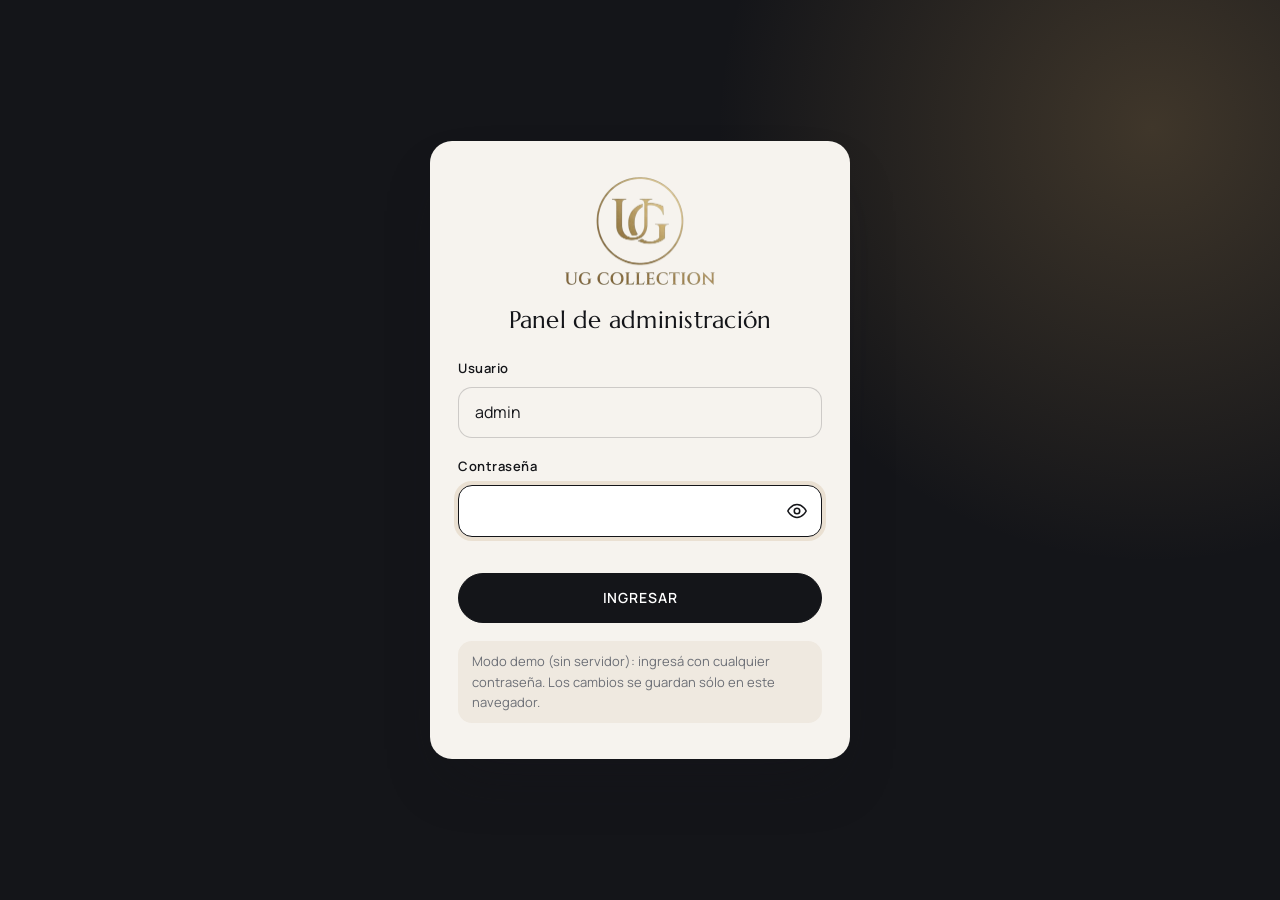
<file: admin/index.html>
<!doctype html>
<html lang="es">
<head>
  <meta charset="utf-8">
  <meta name="viewport" content="width=device-width, initial-scale=1, viewport-fit=cover">
  <title>Panel — UG Collection</title>
  <meta name="robots" content="noindex, nofollow">
  <meta name="theme-color" content="#141519">
  <link rel="icon" href="../assets/img/favicon.png" type="image/png">
  <link rel="apple-touch-icon" href="../assets/img/apple-touch-icon.png">
  <link rel="preconnect" href="https://fonts.googleapis.com">
  <link rel="preconnect" href="https://fonts.gstatic.com" crossorigin>
  <link href="https://fonts.googleapis.com/css2?family=Marcellus&family=Manrope:wght@400;500;600;700&display=swap" rel="stylesheet">
  <link rel="stylesheet" href="../assets/css/styles.css">
  <link rel="stylesheet" href="admin.css">
</head>
<body class="adm">
  <div class="adm-boot" data-boot><img src="../assets/img/monogram.png" alt="" width="64" height="64"></div>

  <!-- LOGIN -->
  <section class="login" data-view="login" hidden>
    <form class="login__card" data-login novalidate>
      <img src="../assets/img/logo.webp" alt="UG Collection" width="170" height="122">
      <h1>Panel de administración</h1>
      <div class="field">
        <label for="lg-user">Usuario</label>
        <input id="lg-user" name="user" autocomplete="username" value="admin" required>
      </div>
      <div class="field">
        <label for="lg-pass">Contraseña</label>
        <div class="pass">
          <input id="lg-pass" name="pass" type="password" autocomplete="current-password" required>
          <button type="button" class="icon-btn" data-toggle-pass aria-label="Mostrar contraseña"></button>
        </div>
      </div>
      <p class="field__err" data-login-err role="alert"></p>
      <button class="btn btn--block" type="submit" data-login-btn>Ingresar</button>
      <p class="login__demo" data-demo-note hidden>Modo demo (sin servidor): ingresá con cualquier contraseña. Los cambios se guardan sólo en este navegador.</p>
    </form>
  </section>

  <!-- APP -->
  <div class="app" data-view="app" hidden>
    <header class="topbar">
      <a class="topbar__brand" href="../index.html" target="_blank" rel="noopener">
        <img src="../assets/img/monogram.png" alt="" width="36" height="36">
        <span>UG Collection<small>Panel</small></span>
      </a>
      <span class="mode-badge" data-mode-badge></span>
      <div class="topbar__actions">
        <a class="btn btn--ghost btn--sm" href="../index.html" target="_blank" rel="noopener" data-view-site>Ver sitio</a>
        <button class="icon-btn" data-logout aria-label="Cerrar sesión" title="Cerrar sesión"></button>
      </div>
    </header>

    <nav class="tabs" role="tablist" aria-label="Secciones">
      <button role="tab" data-tab="products" aria-selected="true"><span data-ico="watch"></span>Productos</button>
      <button role="tab" data-tab="stock" aria-selected="false"><span data-ico="box"></span>Stock</button>
      <button role="tab" data-tab="promos" aria-selected="false"><span data-ico="tag"></span>Promos</button>
      <button role="tab" data-tab="collections" aria-selected="false"><span data-ico="grid2"></span>Colecciones</button>
      <button role="tab" data-tab="settings" aria-selected="false"><span data-ico="cog"></span>Ajustes</button>
    </nav>

    <main class="adm-main" id="main">
      <!-- PRODUCTOS -->
      <section data-panel="products">
        <div class="adm-head">
          <div><h1>Productos</h1><p class="muted" data-prod-summary></p></div>
          <button class="btn btn--gold" data-new-product><span data-ico="plus"></span>Nuevo producto</button>
        </div>
        <div class="adm-tools">
          <div class="search"><span data-ico="search"></span><input type="search" placeholder="Buscar por código, apodo, color…" data-prod-q aria-label="Buscar productos"><button type="button" data-prod-q-clear aria-label="Limpiar"></button></div>
          <div class="select"><select data-prod-coll aria-label="Filtrar por colección"></select><span data-ico="chevron-down"></span></div>
          <div class="select"><select data-prod-stock aria-label="Filtrar por stock"><option value="">Todo el catálogo</option><option value="in">Sólo en stock</option><option value="out">Sin stock</option></select><span data-ico="chevron-down"></span></div>
        </div>
        <p class="hint" data-reorder-hint>Arrastrá <span data-ico="grip"></span> para cambiar el orden en el que aparecen en el sitio.</p>
        <ul class="plist" data-plist></ul>
      </section>

      <!-- STOCK -->
      <section data-panel="stock" hidden>
        <div class="adm-head">
          <div><h1>Stock</h1><p class="muted">Relojes listos para entrega inmediata. En el sitio aparecen con la insignia «En stock» y en el filtro del catálogo.</p></div>
        </div>
        <div class="stats-row" data-stock-stats></div>
        <div class="adm-tools">
          <div class="search"><span data-ico="search"></span><input type="search" placeholder="Buscar modelo o color…" data-stock-q aria-label="Buscar en stock"><button type="button" data-stock-q-clear aria-label="Limpiar"></button></div>
          <div class="seg" role="radiogroup" aria-label="Mostrar" data-stock-view>
            <button type="button" role="radio" aria-checked="true" data-sv="all">Todos</button>
            <button type="button" role="radio" aria-checked="false" data-sv="in">En stock</button>
            <button type="button" role="radio" aria-checked="false" data-sv="out">Sin stock</button>
          </div>
        </div>
        <p class="hint" style="display:block">Usá <b>+</b> y <b>−</b> para las unidades, o el interruptor para marcar / desmarcar. Con 0 unidades el reloj sigue en el catálogo, pero sin «entrega inmediata».</p>
        <div class="stock-list" data-stock-list></div>
      </section>

      <!-- PROMOS -->
      <section data-panel="promos" hidden>
        <div class="adm-head"><div><h1>Promos y descuentos</h1><p class="muted">Descuentos por porcentaje, barra de anuncio y texto de la oferta.</p></div></div>
        <div class="promo-grid">
          <form class="adm-card" data-bulk novalidate>
            <h2 class="h-3">Aplicar descuento</h2>
            <p class="muted">Calcula el precio nuevo a partir del precio de lista y muestra el anterior tachado.</p>
            <fieldset class="field">
              <legend>¿A qué relojes?</legend>
              <div class="seg seg--wrap" role="radiogroup" data-bulk-scope>
                <button type="button" role="radio" aria-checked="true" data-scope="all">Todo el catálogo</button>
                <button type="button" role="radio" aria-checked="false" data-scope="coll">Una colección</button>
                <button type="button" role="radio" aria-checked="false" data-scope="stock">Sólo en stock</button>
                <button type="button" role="radio" aria-checked="false" data-scope="pick">Elegir modelos</button>
              </div>
            </fieldset>
            <div class="field" data-bulk-coll-wrap hidden><label for="bk-coll">Colección</label><div class="select"><select id="bk-coll" data-bulk-coll></select><span data-ico="chevron-down"></span></div></div>
            <ul class="pick-list" data-bulk-pick hidden></ul>
            <div class="form-grid two">
              <div class="field"><label for="bk-pct">Descuento (%)</label><input id="bk-pct" data-bulk-pct inputmode="numeric" placeholder="10" maxlength="2"></div>
              <div class="field"><label for="bk-round">Redondear a</label><div class="select"><select id="bk-round" data-bulk-round><option value="1000">Gs. 1.000</option><option value="5000" selected>Gs. 5.000</option><option value="10000">Gs. 10.000</option><option value="50000">Gs. 50.000</option></select><span data-ico="chevron-down"></span></div></div>
            </div>
            <div class="bulk-preview" data-bulk-preview></div>
            <div class="form-actions">
              <button type="button" class="btn btn--ghost" data-bulk-remove>Quitar descuentos</button>
              <button type="submit" class="btn btn--gold">Aplicar descuento</button>
            </div>
          </form>

          <form class="adm-card form-grid" data-promos novalidate>
            <h2 class="h-3">Barra de anuncio</h2>
            <p class="muted" style="margin-top:-6px">Una franja fina arriba de todas las páginas del sitio.</p>
            <label class="switch"><span>Mostrar la barra en el sitio</span><input type="checkbox" name="announce_on"><span class="switch__ui"></span></label>
            <fieldset class="field i18n-field">
              <legend>Texto del anuncio</legend>
              <div class="i18n-row"><span>ES</span><input name="announce_es" maxlength="140" placeholder="Descuento de apertura en toda la tienda"></div>
              <div class="i18n-row"><span>PT</span><input name="announce_pt" maxlength="140" placeholder="opcional"></div>
              <div class="i18n-row"><span>EN</span><input name="announce_en" maxlength="140" placeholder="opcional"></div>
            </fieldset>
            <div class="field"><label for="pr-link">Enlace al tocar la barra (opcional)</label><div class="select"><select id="pr-link" name="announce_link"><option value="">Sin enlace</option><option value="catalogo.html">Catálogo</option><option value="catalogo.html?stock=1">Catálogo · En stock</option><option value="catalogo.html?o=1">Catálogo · Con descuento</option><option value="contacto.html">Contacto</option></select><span data-ico="chevron-down"></span></div></div>
            <div class="announce-preview" data-announce-preview></div>
            <fieldset class="field i18n-field">
              <legend>Texto de la oferta (junto al precio tachado)</legend>
              <div class="i18n-row"><span>ES</span><input name="promo_es" placeholder="Descuento de apertura"></div>
              <div class="i18n-row"><span>PT</span><input name="promo_pt" placeholder="Desconto de inauguração"></div>
              <div class="i18n-row"><span>EN</span><input name="promo_en" placeholder="Opening discount"></div>
            </fieldset>
            <div class="form-actions"><button class="btn" type="submit">Guardar promos</button></div>
          </form>
        </div>
      </section>

      <!-- COLECCIONES -->
      <section data-panel="collections" hidden>
        <div class="adm-head">
          <div><h1>Colecciones</h1><p class="muted">Agrupan los relojes en el sitio (Calibre Japonés, Femeninos, etc.).</p></div>
          <button class="btn btn--gold" data-new-coll><span data-ico="plus"></span>Nueva colección</button>
        </div>
        <ul class="plist" data-clist></ul>
      </section>

      <!-- AJUSTES -->
      <section data-panel="settings" hidden>
        <div class="adm-head"><div><h1>Ajustes</h1><p class="muted">Contacto, portada del sitio y acceso al panel.</p></div></div>
        <form class="adm-card form-grid" data-settings novalidate>
          <div class="field"><label for="st-wa">WhatsApp (con código de país, sin + ni espacios)</label><input id="st-wa" name="whatsapp" inputmode="numeric" placeholder="595983836674" required><span class="field__err"></span></div>
          <div class="field"><label for="st-ig">Instagram</label><input id="st-ig" name="instagram" type="url" placeholder="https://www.instagram.com/…"><span class="field__err"></span></div>
          <fieldset class="field">
            <legend>Relojes de la portada (slider principal, hasta 6)</legend>
            <p class="hint">Marcá los relojes y ordenalos con las flechas. Conviene usar fotos con fondo transparente.</p>
            <ul class="hero-pick" data-hero-pick></ul>
          </fieldset>
          <div class="form-actions"><button class="btn" type="submit">Guardar ajustes</button></div>
        </form>
        <form class="adm-card form-grid" style="margin-top:20px" data-account novalidate>
          <h2 class="h-3">Usuario administrador</h2>
          <p class="muted" style="margin-top:-6px" data-account-note>Cambiá el usuario o la contraseña con la que se ingresa al panel.</p>
          <div class="form-grid two">
            <div class="field"><label for="ac-user">Usuario</label><input id="ac-user" name="user" autocomplete="username" required><span class="field__err"></span></div>
            <div class="field"><label for="ac-cur">Contraseña actual *</label><input id="ac-cur" name="current" type="password" autocomplete="current-password" required><span class="field__err"></span></div>
            <div class="field"><label for="ac-new">Contraseña nueva</label><input id="ac-new" name="pass" type="password" autocomplete="new-password" placeholder="mín. 10 caracteres"><span class="field__err"></span></div>
            <div class="field"><label for="ac-new2">Repetir contraseña nueva</label><input id="ac-new2" name="pass2" type="password" autocomplete="new-password"><span class="field__err"></span></div>
          </div>
          <div class="form-actions"><button class="btn" type="submit">Guardar acceso</button></div>
        </form>
        <div class="adm-card" style="margin-top:20px">
          <h2 class="h-3">Respaldo</h2>
          <p class="muted" style="margin:8px 0 16px">Descargá una copia completa del catálogo (archivo catalog.json).</p>
          <div style="display:flex;gap:10px;flex-wrap:wrap">
            <button class="btn btn--ghost btn--sm" data-export>Descargar respaldo</button>
            <button class="btn btn--ghost btn--sm" data-demo-reset hidden>Restablecer demo</button>
          </div>
        </div>
      </section>
    </main>
  </div>

  <!-- EDITOR DE PRODUCTO -->
  <div class="editor" data-editor hidden role="dialog" aria-modal="true" aria-labelledby="ed-title">
    <header class="editor__bar">
      <button class="icon-btn" data-ed-close aria-label="Volver"></button>
      <h2 id="ed-title" data-ed-title>Producto</h2>
      <button class="btn btn--sm" data-ed-save>Guardar</button>
    </header>
    <form class="editor__body" data-ed-form novalidate>
      <div class="ed-grid">
        <div class="ed-col">
          <section class="adm-card">
            <h3>Datos del modelo</h3>
            <div class="form-grid two">
              <div class="field"><label for="ed-code">Código *</label><input id="ed-code" name="code" placeholder="PD-1651" required><span class="field__err"></span></div>
              <div class="field"><label for="ed-nick">Apodo</label><input id="ed-nick" name="nick" placeholder="Cronógrafo, GMT, Day-Date…"></div>
              <div class="field"><label for="ed-brand">Marca</label><input id="ed-brand" name="brand" placeholder="Pagani Design"></div>
              <div class="field"><label for="ed-coll">Colección *</label><div class="select"><select id="ed-coll" name="collection" required></select><span data-ico="chevron-down"></span></div><span class="field__err"></span></div>
              <div class="field"><label for="ed-type">Tipo de calibre</label><div class="select"><select id="ed-type" name="type"><option value="automatico">Automático</option><option value="mecacuarzo">Meca-cuarzo</option><option value="cuarzo">Cuarzo</option></select><span data-ico="chevron-down"></span></div></div>
              <div class="field"><label for="ed-mov">Movimiento</label><input id="ed-mov" name="movement" placeholder="Miyota 8215 (Citizen)"></div>
              <div class="field"><label for="ed-case">Tamaño de caja (mm)</label><input id="ed-case" name="case_mm" placeholder="40"></div>
              <div class="field"><label for="ed-water">Resistencia al agua (m)</label><input id="ed-water" name="water_m" inputmode="numeric" placeholder="100"></div>
              <div class="field"><label for="ed-crystal">Cristal</label><input id="ed-crystal" name="crystal" placeholder="Zafiro AR"></div>
              <fieldset class="field"><legend>Correa</legend><div class="chips" data-ed-straps></div></fieldset>
              <fieldset class="field i18n-field"><legend>Etiqueta en la tarjeta (opcional)</legend>
                <p class="hint" style="margin-top:-4px">Ej: «Nuevo», «Edición limitada», «Más vendido». Se muestra arriba de la foto.</p>
                <div class="i18n-row"><span>ES</span><input name="badge_es" maxlength="24" placeholder="Nuevo"></div>
                <div class="i18n-row"><span>PT</span><input name="badge_pt" maxlength="24" placeholder="opcional"></div>
                <div class="i18n-row"><span>EN</span><input name="badge_en" maxlength="24" placeholder="opcional"></div>
              </fieldset>
            </div>
          </section>

          <section class="adm-card">
            <h3>Textos</h3>
            <div class="lang-tabs" role="tablist" data-ed-langs>
              <button type="button" role="tab" aria-selected="true" data-l="es">Español</button>
              <button type="button" role="tab" aria-selected="false" data-l="pt">Português</button>
              <button type="button" role="tab" aria-selected="false" data-l="en">English</button>
            </div>
            <p class="hint">Portugués e inglés son opcionales: si quedan vacíos, el sitio muestra el texto en español.</p>
            <div data-ed-texts></div>
          </section>

          <section class="adm-card">
            <div class="card-head"><h3>Versiones y precios</h3><span class="muted" data-ed-vcount></span></div>
            <p class="hint">Cada versión es una combinación de color / correa con su foto, su precio y su stock. «Precio anterior» se muestra tachado (descuento). Con stock mayor a 0 aparece como «En stock · entrega inmediata».</p>
            <ol class="vlist" data-ed-variants></ol>
            <button type="button" class="btn btn--ghost btn--block" data-ed-add-variant><span data-ico="plus"></span>Agregar versión</button>
          </section>
        </div>

        <div class="ed-col ed-col--side">
          <section class="adm-card">
            <h3>Publicación</h3>
            <label class="switch"><span>Visible en el sitio</span><input type="checkbox" name="active"><span class="switch__ui"></span></label>
            <label class="switch"><span>Destacado (aparece primero)</span><input type="checkbox" name="featured"><span class="switch__ui"></span></label>
          </section>
          <section class="adm-card">
            <h3>Foto principal</h3>
            <p class="hint">La que se ve en el catálogo. Si no subís una, se usa la de la primera versión.</p>
            <div class="drop drop--hero" data-ed-hero></div>
          </section>
          <section class="adm-card ed-preview">
            <h3>Vista previa</h3>
            <div data-ed-preview></div>
          </section>
        </div>
      </div>
    </form>
  </div>

  <!-- Diálogo genérico -->
  <div class="modal" data-dialog role="dialog" aria-modal="true">
    <div class="modal__scrim" data-dlg-cancel></div>
    <div class="modal__box dlg" data-dlg-box></div>
  </div>
  <div class="toasts" aria-live="polite" data-toasts></div>
  <input type="file" accept="image/*" hidden data-file>

  <script src="admin.js"></script>
</body>
</html>
</file>
<file: assets/css/styles.css>
/* =========================================================
   UG Collection — estilos
   Paleta: marfil · tinta · dorado (del logo) · pizarra (catálogos)
   ========================================================= */
:root {
  --ivory: #f6f3ee;
  --ivory-2: #efe9e0;
  --paper: #ffffff;
  --ink: #141519;
  --ink-2: #1d1f24;
  --ink-3: #2a2d33;
  --slate: #2e3a4d;
  --muted: #6c6f76;
  --muted-2: #9a9ca1;
  --gold: #b08d57;
  --gold-2: #d6b97f;
  --gold-3: #8a6a3a;
  --line: rgba(20, 21, 25, .1);
  --line-2: rgba(20, 21, 25, .18);
  --line-dark: rgba(255, 255, 255, .12);
  --sale: #a2402e;
  --wa: #25d366;

  --ff-display: "Marcellus", "Cormorant Garamond", Georgia, serif;
  --ff-body: "Manrope", system-ui, -apple-system, "Segoe UI", sans-serif;

  --r-sm: 8px;
  --r: 14px;
  --r-lg: 22px;
  --shadow-sm: 0 1px 2px rgba(20, 21, 25, .05), 0 2px 8px rgba(20, 21, 25, .04);
  --shadow: 0 10px 30px -12px rgba(20, 21, 25, .18);
  --shadow-lg: 0 30px 60px -20px rgba(20, 21, 25, .35);

  --ease: cubic-bezier(.22, 1, .36, 1);
  --ease-in: cubic-bezier(.55, 0, .7, .2);
  --t-fast: .18s;
  --t: .32s;
  --t-slow: .7s;

  --container: 1320px;
  --gutter: clamp(16px, 4vw, 40px);
  --header-h: 76px;

  --z-header: 50;
  --z-drawer: 80;
  --z-modal: 90;
  --z-toast: 100;
  --z-loader: 120;
}

/* ---------- Base ---------- */
*, *::before, *::after { box-sizing: border-box; }
html { -webkit-text-size-adjust: 100%; scroll-behavior: smooth; overflow-x: hidden; }
body {
  margin: 0; background: var(--ivory); color: var(--ink);
  font-family: var(--ff-body); font-size: 16px; line-height: 1.6;
  -webkit-font-smoothing: antialiased; text-rendering: optimizeLegibility;
}
img { max-width: 100%; display: block; height: auto; }
a { color: inherit; text-decoration: none; }
button { font: inherit; color: inherit; background: none; border: 0; padding: 0; cursor: pointer; touch-action: manipulation; }
input, select, textarea { font: inherit; color: inherit; }
svg { flex-shrink: 0; }
h1, h2, h3, h4 { font-family: var(--ff-display); font-weight: 400; line-height: 1.12; margin: 0; letter-spacing: .01em; }
p { margin: 0; }
::selection { background: var(--gold-2); color: var(--ink); }
:focus-visible { outline: 2px solid var(--gold); outline-offset: 3px; border-radius: 4px; }
.sr-only { position: absolute !important; width: 1px; height: 1px; padding: 0; margin: -1px; overflow: hidden; clip: rect(0, 0, 0, 0); white-space: nowrap; border: 0; }
.skip-link { position: fixed; left: 16px; top: -60px; z-index: 200; background: var(--ink); color: #fff; padding: 10px 16px; border-radius: var(--r-sm); transition: top var(--t); }
.skip-link:focus { top: 12px; }

.container { width: 100%; max-width: var(--container); margin-inline: auto; padding-inline: var(--gutter); }
.section { padding-block: clamp(72px, 10vw, 140px); }
.section--tight { padding-block: clamp(48px, 6vw, 80px); }
.section--dark { background: var(--ink); color: #f1ede6; }
.section--paper { background: var(--paper); }

.eyebrow {
  display: inline-flex; align-items: center; gap: 12px;
  font-size: 12px; font-weight: 600; letter-spacing: .24em; text-transform: uppercase; color: var(--gold-3);
}
.eyebrow::before { content: ""; width: 28px; height: 1px; background: currentColor; }
.section--dark .eyebrow, .hero .eyebrow { color: var(--gold-2); }
.h-display { font-size: clamp(40px, 7vw, 92px); }
.h-1 { font-size: clamp(34px, 5vw, 64px); }
.h-2 { font-size: clamp(28px, 3.6vw, 46px); }
.h-3 { font-size: clamp(20px, 2vw, 26px); }
.lead { font-size: clamp(16px, 1.4vw, 19px); color: var(--muted); max-width: 56ch; }
.section--dark .lead { color: #b9b5ad; }
.section-head { display: flex; align-items: flex-end; justify-content: space-between; gap: 24px; margin-bottom: clamp(32px, 4vw, 56px); flex-wrap: wrap; }
.section-head > div { display: grid; gap: 14px; }
.tabular { font-variant-numeric: tabular-nums; }
.gold-text { background: linear-gradient(100deg, var(--gold-3), var(--gold-2) 45%, var(--gold) 70%, var(--gold-3)); -webkit-background-clip: text; background-clip: text; color: transparent; }

/* ---------- Buttons ---------- */
.btn {
  --bg: var(--ink); --fg: #fff; --bd: var(--ink);
  position: relative; display: inline-flex; align-items: center; justify-content: center; gap: 10px;
  min-height: 50px; padding: 0 26px; border-radius: 999px; border: 1px solid var(--bd);
  background: var(--bg); color: var(--fg); font-size: 14px; font-weight: 600; letter-spacing: .06em; text-transform: uppercase;
  overflow: hidden; isolation: isolate; white-space: nowrap;
  transition: color var(--t) var(--ease), border-color var(--t) var(--ease), transform var(--t-fast) var(--ease), box-shadow var(--t) var(--ease);
}
.btn::before {
  content: ""; position: absolute; inset: 0; z-index: -1; background: var(--hover-bg, var(--gold));
  transform: translateY(101%); transition: transform var(--t) var(--ease); border-radius: inherit;
}
.btn:hover::before { transform: translateY(0); }
.btn:hover { --fg: var(--hover-fg, var(--ink)); border-color: var(--hover-bg, var(--gold)); }
.btn:active { transform: scale(.97); }
.btn svg { width: 18px; height: 18px; transition: transform var(--t) var(--ease); }
.btn:hover svg.arrow { transform: translateX(4px); }
.btn--gold { --bg: var(--gold); --bd: var(--gold); --fg: var(--ink); --hover-bg: #fff; }
.btn--ghost { --bg: transparent; --fg: var(--ink); --bd: var(--line-2); --hover-bg: var(--ink); --hover-fg: #fff; }
.btn--ghost-light { --bg: transparent; --fg: #fff; --bd: rgba(255,255,255,.3); --hover-bg: #fff; --hover-fg: var(--ink); }
.btn--wa { --bg: var(--ink); --fg: #fff; --bd: var(--ink); --hover-bg: var(--wa); --hover-fg: #fff; }
.btn--wa svg { color: var(--wa); transition: color var(--t); }
.btn--wa:hover svg { color: #fff; }
.btn--block { width: 100%; }
.btn--sm { min-height: 40px; padding: 0 18px; font-size: 12px; }
.icon-btn {
  display: inline-grid; place-items: center; width: 44px; height: 44px; border-radius: 50%;
  transition: background var(--t-fast), color var(--t-fast), transform var(--t-fast) var(--ease);
}
.icon-btn:hover { background: rgba(20,21,25,.06); }
.icon-btn:active { transform: scale(.92); }
.icon-btn svg { width: 22px; height: 22px; }
.link-arrow { display: inline-flex; align-items: center; gap: 10px; font-weight: 600; font-size: 14px; letter-spacing: .06em; text-transform: uppercase; }
.link-arrow svg { width: 18px; height: 18px; transition: transform var(--t) var(--ease); }
.link-arrow:hover svg { transform: translateX(5px); }
.link-arrow span { background: linear-gradient(currentColor, currentColor) 0 100% / 0 1px no-repeat; transition: background-size var(--t) var(--ease); padding-bottom: 2px; }
.link-arrow:hover span { background-size: 100% 1px; }

/* ---------- Loader (intro) ---------- */
.loader {
  position: fixed; inset: 0; z-index: var(--z-loader); background: var(--ink);
  display: grid; place-items: center; transition: transform .9s var(--ease) .1s, visibility 0s 1s;
}
.loader.is-done { transform: translateY(-100%); visibility: hidden; }
.loader__mark { position: relative; width: 120px; height: 120px; }
.loader__mark svg { position: absolute; inset: 0; width: 100%; height: 100%; transform: rotate(-90deg); }
.loader__mark circle { fill: none; stroke: var(--gold); stroke-width: 1.2; stroke-dasharray: 340; stroke-dashoffset: 340; animation: draw 1.1s var(--ease) forwards; }
.loader__mark img { position: absolute; inset: 0; width: 100%; height: 100%; object-fit: contain; opacity: 0; transform: scale(.92); animation: fadeIn .7s var(--ease) .45s forwards; }
@keyframes draw { to { stroke-dashoffset: 0; } }
@keyframes fadeIn { to { opacity: 1; transform: none; } }

/* ---------- Header ---------- */
.header {
  position: fixed; inset: 0 0 auto; z-index: var(--z-header); height: var(--header-h);
  transition: background var(--t) var(--ease), box-shadow var(--t), transform var(--t) var(--ease), color var(--t), height var(--t) var(--ease);
  color: var(--ink);
}
.header.is-dark { color: #fff; }
.header.is-scrolled { background: rgba(246, 243, 238, .94); backdrop-filter: saturate(1.4) blur(16px); -webkit-backdrop-filter: saturate(1.4) blur(16px); box-shadow: 0 1px 0 var(--line); color: var(--ink); --header-h: 64px; }
.header.is-hidden { transform: translateY(-100%); }
.header__inner { height: 100%; display: flex; align-items: center; justify-content: space-between; gap: 20px; }
.brand { display: inline-flex; align-items: center; gap: 12px; }
.brand img { width: 42px; height: 42px; transition: transform var(--t-slow) var(--ease); }
.brand:hover img { transform: rotate(-12deg); }
.brand__name { font-family: var(--ff-display); font-size: 19px; letter-spacing: .22em; text-transform: uppercase; line-height: 1; }
.brand__name small { display: block; font-family: var(--ff-body); font-size: 9.5px; letter-spacing: .38em; opacity: .6; margin-top: 5px; }
.nav { display: flex; align-items: center; gap: 6px; }
.nav__link { position: relative; padding: 10px 14px; font-size: 13.5px; font-weight: 500; letter-spacing: .08em; text-transform: uppercase; }
.nav__link::after { content: ""; position: absolute; left: 14px; right: 14px; bottom: 4px; height: 1px; background: var(--gold); transform: scaleX(0); transform-origin: right; transition: transform var(--t) var(--ease); }
.nav__link:hover::after, .nav__link[aria-current="page"]::after { transform: scaleX(1); transform-origin: left; }
.header__actions { display: flex; align-items: center; gap: 2px; }
.header.is-dark:not(.is-scrolled) .icon-btn:hover { background: rgba(255,255,255,.1); }
.fav-count {
  position: absolute; top: 6px; right: 4px; min-width: 18px; height: 18px; padding: 0 5px; border-radius: 9px;
  background: var(--gold); color: var(--ink); font-size: 10.5px; font-weight: 700; display: grid; place-items: center;
  transform: scale(0); transition: transform var(--t) var(--ease);
}
.fav-count.has { transform: scale(1); }
.fav-count.bump { animation: bump .45s var(--ease); }
@keyframes bump { 40% { transform: scale(1.45); } }
.fav-btn { position: relative; }

.lang { position: relative; }
.lang__btn { display: inline-flex; align-items: center; gap: 6px; height: 44px; padding: 0 10px; border-radius: 22px; font-size: 13px; font-weight: 600; letter-spacing: .1em; }
.lang__btn svg { width: 14px; height: 14px; transition: transform var(--t); }
.lang.is-open .lang__btn svg { transform: rotate(180deg); }
.lang__menu {
  position: absolute; right: 0; top: calc(100% + 6px); min-width: 150px; padding: 6px; border-radius: var(--r);
  background: var(--paper); color: var(--ink); box-shadow: var(--shadow-lg); border: 1px solid var(--line);
  opacity: 0; visibility: hidden; transform: translateY(-6px) scale(.98); transform-origin: top right;
  transition: opacity var(--t-fast), transform var(--t) var(--ease), visibility 0s var(--t);
}
.lang.is-open .lang__menu { opacity: 1; visibility: visible; transform: none; transition-delay: 0s; }
.lang__menu button { display: flex; width: 100%; justify-content: space-between; align-items: center; gap: 10px; padding: 10px 12px; border-radius: 8px; font-size: 14px; }
.lang__menu button:hover { background: var(--ivory); }
.lang__menu button[aria-checked="true"] { color: var(--gold-3); font-weight: 700; }
.lang__menu small { opacity: .5; font-weight: 600; letter-spacing: .1em; }
.menu-toggle { display: none; }

@media (max-width: 960px) {
  .nav { display: none; }
  .menu-toggle { display: inline-grid; }
  .brand__name { font-size: 16px; }
  .brand img { width: 36px; height: 36px; }
}
@media (max-width: 420px) { .brand__name small { display: none; } }

/* Mobile menu */
.mnav {
  position: fixed; inset: 0; z-index: var(--z-drawer); background: var(--ink); color: #fff;
  display: flex; flex-direction: column; padding: calc(var(--header-h) + 24px) var(--gutter) 32px;
  clip-path: circle(0% at calc(100% - 40px) 38px); transition: clip-path .7s var(--ease); visibility: hidden;
}
.mnav.is-open { clip-path: circle(150% at calc(100% - 40px) 38px); visibility: visible; }
.mnav__close { position: absolute; top: 16px; right: var(--gutter); color: #fff; }
.mnav__links { display: grid; gap: 4px; margin-top: 10px; }
.mnav__links a { font-family: var(--ff-display); font-size: clamp(34px, 9vw, 48px); padding: 6px 0; display: flex; align-items: baseline; gap: 16px; opacity: 0; transform: translateY(24px); transition: opacity .5s var(--ease), transform .5s var(--ease), color var(--t); }
.mnav__links a small { font-family: var(--ff-body); font-size: 12px; color: var(--gold-2); letter-spacing: .2em; }
.mnav__links a:hover { color: var(--gold-2); }
.mnav.is-open .mnav__links a { opacity: 1; transform: none; }
.mnav.is-open .mnav__links a:nth-child(1) { transition-delay: .15s; }
.mnav.is-open .mnav__links a:nth-child(2) { transition-delay: .2s; }
.mnav.is-open .mnav__links a:nth-child(3) { transition-delay: .25s; }
.mnav.is-open .mnav__links a:nth-child(4) { transition-delay: .3s; }
.mnav__foot { margin-top: auto; display: grid; gap: 18px; color: #b9b5ad; font-size: 14px; }
.mnav__langs { display: flex; gap: 8px; }
.mnav__langs button { min-width: 52px; height: 40px; border-radius: 20px; border: 1px solid var(--line-dark); font-weight: 600; font-size: 13px; letter-spacing: .1em; }
.mnav__langs button[aria-checked="true"] { background: var(--gold); border-color: var(--gold); color: var(--ink); }

/* ---------- Hero ---------- */
.hero {
  position: relative; min-height: 100svh; min-height: max(640px, 100svh); background: var(--ink); color: #f3efe8; overflow: hidden;
  display: flex; align-items: center; padding-top: var(--header-h);
}
.hero__bg { position: absolute; inset: 0; pointer-events: none; }
.hero__glow { position: absolute; width: 70vmax; height: 70vmax; right: -18vmax; top: 50%; transform: translateY(-50%); border-radius: 50%;
  background: radial-gradient(circle, rgba(176,141,87,.32) 0%, rgba(176,141,87,.08) 35%, transparent 65%); transition: background 1s var(--ease); }
.hero__grain { position: absolute; inset: -50%; opacity: .07; background-image: url("data:image/svg+xml,%3Csvg xmlns='http://www.w3.org/2000/svg' width='160' height='160'%3E%3Cfilter id='n'%3E%3CfeTurbulence type='fractalNoise' baseFrequency='.85' numOctaves='3' stitchTiles='stitch'/%3E%3C/filter%3E%3Crect width='100%25' height='100%25' filter='url(%23n)'/%3E%3C/svg%3E"); animation: grain 8s steps(6) infinite; }
@keyframes grain { 0%,100% { transform: translate(0,0); } 20% { transform: translate(-5%,3%); } 40% { transform: translate(4%,-4%); } 60% { transform: translate(-3%,5%); } 80% { transform: translate(5%,2%); } }
.hero__word {
  position: absolute; left: 50%; bottom: -2vw; transform: translateX(-50%); white-space: nowrap;
  font-family: var(--ff-display); font-size: 21vw; line-height: .8; letter-spacing: .02em; color: transparent;
  -webkit-text-stroke: 1px rgba(214,185,127,.09); user-select: none;
}
.hero__inner { position: relative; width: 100%; display: grid; grid-template-columns: 1.05fr 1fr; align-items: center; gap: 40px; padding-block: 24px 110px; }
.hero__copy { display: grid; gap: 26px; position: relative; z-index: 2; padding-block: 40px; }
.hero__title { font-size: clamp(48px, min(7vw, 11vh), 104px); line-height: .98; letter-spacing: -.005em; }
.hero__title em { font-style: normal; }
.hero__lead { color: #b9b5ad; font-size: clamp(16px, 1.3vw, 18px); max-width: 44ch; }
.hero__ctas { display: flex; gap: 12px; flex-wrap: wrap; }

.hero__slide-info { display: grid; gap: 6px; padding-top: 22px; border-top: 1px solid var(--line-dark); max-width: 460px; }
.hero__slide-info .meta { font-size: 12px; letter-spacing: .22em; text-transform: uppercase; color: var(--gold-2); }
.hero__slide-info .name { font-family: var(--ff-display); font-size: 26px; }
.hero__slide-info .price { display: flex; gap: 12px; align-items: baseline; font-size: 15px; color: #d9d4cb; }
.hero__slide-info .price s { color: #8d8a84; font-size: 13px; }
.swap { display: block; overflow: hidden; }
.swap > * { display: block; transition: transform .7s var(--ease), opacity .5s var(--ease); }
.swap.is-out > * { transform: translateY(-105%); opacity: 0; }
.swap.is-in > * { transform: translateY(105%); opacity: 0; transition: none; }

.hero__stage { position: relative; aspect-ratio: 1; width: min(100%, 640px); justify-self: center; z-index: 1; }
.hero__ring { position: absolute; inset: 6%; }
.hero__ring svg { width: 100%; height: 100%; transform: rotate(-90deg); overflow: visible; }
.hero__ring .r1 { fill: none; stroke: rgba(214,185,127,.55); stroke-width: .5; stroke-dasharray: 1000; stroke-dashoffset: 1000; }
.hero__ring .r2 { fill: none; stroke: rgba(214,185,127,.16); stroke-width: .3; }
.hero__ring.is-drawing .r1 { animation: ringDraw 1.6s var(--ease) forwards; }
@keyframes ringDraw { from { stroke-dashoffset: 1000; } to { stroke-dashoffset: 0; } }
.hero__ticks { position: absolute; inset: 2%; animation: spin 120s linear infinite; opacity: .5; }
@keyframes spin { to { transform: rotate(360deg); } }
.hero__slides { position: absolute; inset: 0; }
.hero__slide { position: absolute; inset: 8% 14%; display: grid; place-items: center; opacity: 0; transform: scale(.86) rotate(-8deg); transition: opacity .9s var(--ease), transform 1.2s var(--ease); pointer-events: none; }
.hero__slide.is-active { opacity: 1; transform: none; pointer-events: auto; }
.hero__slide.is-leaving { opacity: 0; transform: scale(1.08) rotate(6deg); transition-duration: .6s; }
.hero__slide img { max-height: 100%; width: auto; object-fit: contain; filter: drop-shadow(0 40px 50px rgba(0,0,0,.55)); }
.hero__float { animation: floaty 7s ease-in-out infinite; display: grid; place-items: center; height: 100%; will-change: transform; }
@keyframes floaty { 0%,100% { transform: translateY(-8px); } 50% { transform: translateY(10px); } }

.hero__controls { position: absolute; z-index: 3; left: 0; right: 0; bottom: clamp(20px, 4vh, 40px); }
.hero__controls .container { display: flex; align-items: center; justify-content: space-between; gap: 20px; }
.dots { display: flex; gap: 10px; align-items: center; }
.dot { position: relative; width: 56px; height: 30px; display: grid; align-items: center; }
.dot::before { content: ""; height: 1px; background: rgba(255,255,255,.22); }
.dot i { position: absolute; left: 0; top: 50%; height: 1px; width: 100%; background: var(--gold-2); transform: scaleX(0); transform-origin: left; margin-top: -.5px; }
.dot.is-active i { animation: progress var(--dur, 6s) linear forwards; }
.dot.is-done i { transform: scaleX(1); }
.hero.is-paused .dot.is-active i { animation-play-state: paused; }
@keyframes progress { to { transform: scaleX(1); } }
.hero__count { font-family: var(--ff-display); font-size: 14px; letter-spacing: .14em; color: #b9b5ad; }
.hero__count b { color: #fff; font-weight: 400; font-size: 20px; }
.hero__arrows { display: flex; gap: 8px; }
.round-btn { width: 48px; height: 48px; border-radius: 50%; border: 1px solid currentColor; display: grid; place-items: center; opacity: .75; transition: opacity var(--t-fast), background var(--t), color var(--t), border-color var(--t), transform var(--t-fast); }
.round-btn:hover { opacity: 1; background: var(--gold); border-color: var(--gold); color: var(--ink); }
.round-btn:active { transform: scale(.92); }
.round-btn svg { width: 18px; height: 18px; }
.round-btn:disabled { opacity: .25; pointer-events: none; }
.scroll-cue { display: flex; align-items: center; gap: 12px; font-size: 11px; letter-spacing: .3em; text-transform: uppercase; color: #8d8a84; }
.scroll-cue i { width: 1px; height: 38px; background: rgba(255,255,255,.2); position: relative; overflow: hidden; }
.scroll-cue i::after { content: ""; position: absolute; inset: 0; background: var(--gold-2); animation: cue 2s var(--ease) infinite; }
@keyframes cue { 0% { transform: translateY(-100%); } 60%,100% { transform: translateY(100%); } }

@media (max-width: 900px) {
  .hero { align-items: flex-start; }
  .hero__inner { grid-template-columns: 1fr; gap: 0; padding-bottom: 100px; }
  .hero__stage { order: -1; width: min(86vw, 420px); margin-top: 8px; }
  .hero__copy { padding-block: 0 20px; gap: 20px; text-align: left; }
  .hero__title { font-size: clamp(42px, 12vw, 64px); }
  .hero__slide-info { display: none; }
  .scroll-cue { display: none; }
}

/* ---------- Marquee ---------- */
.marquee { background: var(--ink-2); color: #d9d4cb; border-block: 1px solid var(--line-dark); overflow: hidden; padding-block: 20px; }
.marquee__track { display: flex; width: max-content; animation: marquee 38s linear infinite; }
.marquee__group { display: flex; align-items: center; }
.marquee__item { display: inline-flex; align-items: center; gap: 30px; padding-right: 30px; font-family: var(--ff-display); font-size: clamp(18px, 2vw, 24px); letter-spacing: .06em; white-space: nowrap; }
.marquee__item::after { content: ""; width: 7px; height: 7px; border: 1px solid var(--gold); transform: rotate(45deg); }
@keyframes marquee { to { transform: translateX(-50%); } }

/* ---------- Reveal on scroll ---------- */
.reveal { opacity: 0; transform: translateY(32px); transition: opacity .9s var(--ease), transform .9s var(--ease); transition-delay: calc(var(--i, 0) * 70ms); }
.reveal.is-in { opacity: 1; transform: none; }
.reveal--fade { transform: none; }
.reveal--scale { transform: scale(.94); }
.split-line { display: block; overflow: hidden; padding-bottom: .06em; }
.split-line > span { display: block; transform: translateY(110%); transition: transform 1s var(--ease); transition-delay: calc(var(--i, 0) * 90ms + 100ms); }
.is-in .split-line > span, .split-line.is-in > span { transform: none; }

/* ---------- Collections ---------- */
.coll-grid { display: grid; grid-template-columns: repeat(4, 1fr); gap: 16px; }
.coll-card {
  position: relative; display: flex; flex-direction: column; justify-content: space-between; min-height: 460px; padding: 26px;
  border-radius: var(--r-lg); background: var(--paper); overflow: hidden; isolation: isolate;
  transition: transform var(--t) var(--ease), box-shadow var(--t) var(--ease);
}
.coll-card::before { content: ""; position: absolute; inset: 0; z-index: -1; background: radial-gradient(120% 70% at 50% 100%, var(--ivory-2), transparent 70%); transition: opacity var(--t); }
.coll-card::after { content: ""; position: absolute; inset: 0; z-index: -1; background: var(--ink); opacity: 0; transition: opacity .5s var(--ease); }
.coll-card:hover { transform: translateY(-6px); box-shadow: var(--shadow-lg); color: #fff; }
.coll-card:hover::after { opacity: 1; }
.coll-card__top { display: flex; justify-content: space-between; align-items: flex-start; gap: 10px; }
.coll-card__num { font-family: var(--ff-display); font-size: 14px; color: var(--gold); letter-spacing: .1em; }
.coll-card__img { flex: 1; display: grid; place-items: center; padding: 20px 10px; }
.coll-card__img img { max-height: 250px; width: auto; transition: transform .8s var(--ease); filter: drop-shadow(0 20px 22px rgba(0,0,0,.18)); }
.coll-card:hover .coll-card__img img { transform: scale(1.08) rotate(-6deg); filter: drop-shadow(0 30px 30px rgba(0,0,0,.6)); }
.coll-card h3 { font-size: 26px; }
.coll-card p { font-size: 14px; color: var(--muted); transition: color var(--t); }
.coll-card:hover p { color: #b9b5ad; }
.coll-card__foot { display: flex; justify-content: space-between; align-items: flex-end; gap: 10px; }
.coll-card__arrow { width: 44px; height: 44px; border-radius: 50%; border: 1px solid var(--line-2); display: grid; place-items: center; transition: background var(--t), border-color var(--t), transform var(--t) var(--ease); }
.coll-card:hover .coll-card__arrow { background: var(--gold); border-color: var(--gold); color: var(--ink); transform: rotate(-45deg); }
.coll-card__arrow svg { width: 18px; height: 18px; }
.pill { display: inline-flex; align-items: center; gap: 6px; height: 26px; padding: 0 11px; border-radius: 13px; border: 1px solid var(--line-2); font-size: 11.5px; font-weight: 600; letter-spacing: .06em; white-space: nowrap; }
.coll-card:hover .pill { border-color: var(--line-dark); }
@media (max-width: 1100px) { .coll-grid { grid-template-columns: repeat(2, 1fr); } .coll-card { min-height: 400px; } }
@media (max-width: 560px) {
  .coll-grid { grid-template-columns: none; grid-auto-flow: column; grid-auto-columns: 78%; overflow-x: auto; scroll-snap-type: x mandatory; margin-inline: calc(var(--gutter) * -1); padding-inline: var(--gutter); scrollbar-width: none; }
  .coll-grid::-webkit-scrollbar { display: none; }
  .coll-card { scroll-snap-align: center; min-height: 380px; }
}

/* ---------- Tabs (chips) ---------- */
.chips { display: flex; gap: 8px; flex-wrap: wrap; }
.chip {
  position: relative; height: 40px; padding: 0 18px; border-radius: 20px; border: 1px solid var(--line-2);
  font-size: 13px; font-weight: 600; letter-spacing: .04em; white-space: nowrap; display: inline-flex; align-items: center; gap: 8px;
  transition: background var(--t), color var(--t), border-color var(--t);
}
.chip:hover { border-color: var(--ink); }
.chip[aria-pressed="true"], .chip[aria-selected="true"] { background: var(--ink); border-color: var(--ink); color: #fff; }
.chip small { opacity: .55; font-weight: 500; }
.chip .x { width: 14px; height: 14px; }

/* ---------- Carousel ---------- */
.carousel { position: relative; }
.carousel__track {
  display: grid; grid-auto-flow: column; grid-auto-columns: calc((100% - 3 * 20px) / 4); gap: 20px;
  overflow-x: auto; scroll-snap-type: x mandatory; scroll-behavior: smooth; overscroll-behavior-x: contain;
  scrollbar-width: none; padding-block: 6px 24px; cursor: grab;
}
.carousel__track::-webkit-scrollbar { display: none; }
.carousel__track.is-dragging { cursor: grabbing; scroll-snap-type: none; scroll-behavior: auto; }
.carousel__track.is-dragging * { pointer-events: none; }
.carousel__track > * { scroll-snap-align: start; }
.carousel__nav { display: flex; gap: 10px; align-items: center; }
.carousel__bar { height: 2px; background: var(--line); border-radius: 1px; overflow: hidden; margin-top: 8px; }
.carousel__bar i { display: block; height: 100%; background: var(--ink); width: 30%; border-radius: 1px; transform-origin: left; transition: transform .2s linear, width .3s; }
.section--dark .carousel__bar { background: var(--line-dark); }
.section--dark .carousel__bar i { background: var(--gold-2); }
@media (max-width: 1100px) { .carousel__track { grid-auto-columns: calc((100% - 2 * 20px) / 3); } }
@media (max-width: 760px) { .carousel__track { grid-auto-columns: 64%; gap: 14px; } }
@media (max-width: 460px) { .carousel__track { grid-auto-columns: 78%; } }
.carousel--bleed .carousel__track { margin-inline: calc(var(--gutter) * -1); padding-inline: var(--gutter); scroll-padding-inline: var(--gutter); }

/* ---------- Product card ---------- */
.card { position: relative; display: flex; flex-direction: column; gap: 14px; min-width: 0; }
.card__media {
  position: relative; aspect-ratio: 4 / 5; border-radius: var(--r-lg); background: var(--paper); overflow: hidden;
  display: grid; place-items: center; isolation: isolate; transition: box-shadow var(--t) var(--ease);
}
.card__media::before { content: ""; position: absolute; inset: auto 15% 8% 15%; height: 12%; border-radius: 50%; background: radial-gradient(closest-side, rgba(20,21,25,.14), transparent); z-index: -1; transition: transform .6s var(--ease), opacity .6s; }
.card:hover .card__media { box-shadow: var(--shadow); }
.card:hover .card__media::before { transform: scaleX(.8); opacity: .6; }
.card__img { position: absolute; inset: 9% 12%; display: grid; place-items: center; transition: opacity .5s var(--ease), transform .8s var(--ease); }
.card__img img { max-height: 100%; max-width: 100%; width: auto; object-fit: contain; }
.card__img--alt { opacity: 0; transform: scale(.95) rotate(4deg); }
.card:hover .card__img--main.has-alt { opacity: 0; transform: scale(1.04) rotate(-4deg); }
.card:hover .card__img--alt { opacity: 1; transform: none; }
.card:hover .card__img--main:not(.has-alt) { transform: scale(1.06) translateY(-4px); }
.card__badges { position: absolute; top: 14px; left: 14px; display: flex; flex-direction: column; gap: 6px; align-items: flex-start; z-index: 2; }
.badge { display: inline-flex; align-items: center; height: 24px; padding: 0 9px; border-radius: 12px; font-size: 11px; font-weight: 700; letter-spacing: .06em; background: var(--ink); color: #fff; }
.badge--sale { background: var(--sale); }
.badge--soft { background: var(--ivory); color: var(--ink); border: 1px solid var(--line); font-weight: 600; }
.card__fav { position: absolute; top: 8px; right: 8px; z-index: 3; }
.heart { width: 44px; height: 44px; border-radius: 50%; display: grid; place-items: center; background: rgba(255,255,255,.7); backdrop-filter: blur(6px); transition: transform var(--t-fast) var(--ease), background var(--t); }
.heart:hover { background: #fff; }
.heart:active { transform: scale(.85); }
.heart svg { width: 20px; height: 20px; transition: fill var(--t), color var(--t), transform var(--t) var(--ease); fill: transparent; }
.heart[aria-pressed="true"] svg { fill: var(--sale); color: var(--sale); animation: heartPop .5s var(--ease); }
@keyframes heartPop { 30% { transform: scale(1.35); } 60% { transform: scale(.9); } }
.card__quick {
  position: absolute; left: 12px; right: 12px; bottom: 12px; z-index: 2; height: 44px; border-radius: 22px;
  background: rgba(20,21,25,.88); color: #fff; backdrop-filter: blur(8px); font-size: 12.5px; font-weight: 600; letter-spacing: .08em; text-transform: uppercase;
  display: flex; align-items: center; justify-content: center; gap: 8px;
  opacity: 0; transform: translateY(12px); transition: opacity var(--t) var(--ease), transform var(--t) var(--ease), background var(--t);
}
.card__quick svg { width: 17px; height: 17px; }
.card__quick:hover { background: var(--gold); color: var(--ink); }
.card:hover .card__quick, .card:focus-within .card__quick { opacity: 1; transform: none; }
@media (hover: none) { .card__quick { display: none; } }
.card__body { display: grid; gap: 6px; padding-inline: 4px; }
.card__meta { font-size: 11px; font-weight: 600; letter-spacing: .18em; text-transform: uppercase; color: var(--muted); }
.card__title { font-family: var(--ff-display); font-size: 21px; line-height: 1.2; }
.card__title small { font-family: var(--ff-body); font-size: 13px; color: var(--muted); letter-spacing: .02em; margin-left: 6px; }
.card__title a::after { content: ""; position: absolute; inset: 0; z-index: 1; }
.card__row { display: flex; align-items: center; justify-content: space-between; gap: 10px; flex-wrap: wrap; }
.price { display: flex; align-items: baseline; gap: 8px; flex-wrap: wrap; font-variant-numeric: tabular-nums; }
.price__now { font-weight: 700; font-size: 16px; }
.price__from { font-size: 12px; color: var(--muted); font-weight: 500; }
.price__was { color: var(--muted-2); font-size: 13px; text-decoration: line-through; }
.swatches { display: flex; align-items: center; gap: 4px; position: relative; z-index: 2; }
.sw {
  --c: #ccc; --c2: var(--c); width: 22px; height: 22px; border-radius: 50%; padding: 3px; border: 1px solid transparent;
  transition: border-color var(--t-fast), transform var(--t-fast) var(--ease);
}
.sw::before { content: ""; display: block; width: 100%; height: 100%; border-radius: 50%; background: linear-gradient(135deg, var(--c) 50%, var(--c2) 50%); box-shadow: inset 0 0 0 1px rgba(0,0,0,.12); }
.sw:hover { transform: scale(1.15); }
.sw[aria-pressed="true"] { border-color: var(--ink); }
.sw-more { font-size: 11.5px; color: var(--muted); font-weight: 600; padding-left: 2px; }
/* grids */
.grid { display: grid; grid-template-columns: repeat(var(--cols, 4), minmax(0, 1fr)); gap: 40px 20px; }
@media (max-width: 1100px) { .grid { --cols: 3 !important; } }
@media (max-width: 760px) { .grid { --cols: 2 !important; gap: 28px 12px; } .card__title { font-size: 18px; } .card__title small { display: block; margin: 2px 0 0; } }

/* ---------- Calibre explainer ---------- */
.calibre { display: grid; grid-template-columns: 1fr 1fr; gap: clamp(32px, 6vw, 90px); align-items: center; }
.calibre__tabs { display: grid; gap: 10px; margin-top: 34px; }
.cal-tab {
  text-align: left; display: grid; grid-template-columns: auto 1fr auto; gap: 18px; align-items: center; padding: 20px 22px;
  border-radius: var(--r); border: 1px solid var(--line-dark); transition: background var(--t), border-color var(--t);
}
.cal-tab:hover { border-color: rgba(214,185,127,.4); }
.cal-tab[aria-selected="true"] { background: rgba(255,255,255,.04); border-color: var(--gold); }
.cal-tab__n { font-family: var(--ff-display); color: var(--gold-2); font-size: 14px; }
.cal-tab__name { font-family: var(--ff-display); font-size: 24px; }
.cal-tab__spec { font-size: 12px; color: #8d8a84; letter-spacing: .06em; }
.cal-tab__body { grid-column: 2 / -1; color: #b9b5ad; font-size: 15px; display: grid; grid-template-rows: 0fr; transition: grid-template-rows .5s var(--ease); }
.cal-tab__body > p { overflow: hidden; }
.cal-tab[aria-selected="true"] .cal-tab__body { grid-template-rows: 1fr; }
.dial-wrap { position: relative; width: min(100%, 480px); aspect-ratio: 1; justify-self: center; }
.dial-wrap svg { width: 100%; height: 100%; }
.dial-label { position: absolute; left: 50%; bottom: -8px; transform: translateX(-50%); font-size: 12px; letter-spacing: .24em; text-transform: uppercase; color: var(--gold-2); white-space: nowrap; }
@media (max-width: 900px) { .calibre { grid-template-columns: 1fr; } .dial-wrap { width: min(80vw, 360px); order: -1; } }

/* ---------- About / stats ---------- */
.about { display: grid; grid-template-columns: 1.1fr 1fr; gap: clamp(32px, 6vw, 100px); align-items: center; }
.about__media { position: relative; aspect-ratio: 4/5; border-radius: var(--r-lg); background: var(--ink); overflow: hidden; display: grid; place-items: center; }
.about__media::before { content: ""; position: absolute; inset: 0; background: radial-gradient(60% 50% at 50% 45%, rgba(176,141,87,.35), transparent 70%); }
.about__media img { position: relative; max-height: 74%; width: auto; filter: drop-shadow(0 40px 40px rgba(0,0,0,.6)); will-change: transform; }
.about__media .mono { position: absolute; top: 24px; left: 24px; width: 54px; opacity: .9; }
.about__copy { display: grid; gap: 24px; }
.stats { display: grid; grid-template-columns: repeat(3, 1fr); gap: 16px; border-top: 1px solid var(--line); padding-top: 28px; margin-top: 8px; }
.stat b { display: block; font-family: var(--ff-display); font-weight: 400; font-size: clamp(36px, 4vw, 54px); line-height: 1; color: var(--ink); }
.stat span { font-size: 13px; color: var(--muted); }
.why { display: grid; grid-template-columns: repeat(4, 1fr); gap: 1px; background: var(--line); border: 1px solid var(--line); border-radius: var(--r-lg); overflow: hidden; margin-top: clamp(48px, 6vw, 90px); }
.why__item { background: var(--ivory); padding: 30px 26px; display: grid; gap: 12px; align-content: start; transition: background var(--t); }
.why__item:hover { background: var(--paper); }
.why__icon { width: 46px; height: 46px; border-radius: 50%; border: 1px solid var(--gold); color: var(--gold-3); display: grid; place-items: center; transition: transform .6s var(--ease), background var(--t), color var(--t); }
.why__item:hover .why__icon { transform: rotate(360deg); background: var(--gold); color: var(--ink); }
.why__icon svg { width: 22px; height: 22px; }
.why__item h3 { font-size: 20px; }
.why__item p { font-size: 14px; color: var(--muted); }
@media (max-width: 900px) { .about { grid-template-columns: 1fr; } .about__media { aspect-ratio: 1; max-height: 520px; } .why { grid-template-columns: 1fr 1fr; } }
@media (max-width: 520px) { .why { grid-template-columns: 1fr; } .stats { gap: 8px; } }

/* ---------- Banner ---------- */
.banner { position: relative; overflow: hidden; background: var(--ink); color: #f3efe8; border-radius: var(--r-lg); min-height: 520px; display: grid; grid-template-columns: 1fr 1fr; align-items: center; isolation: isolate; }
.banner::before { content: ""; position: absolute; inset: 0; z-index: -1; background: radial-gradient(50% 70% at 75% 50%, rgba(176,141,87,.4), transparent 70%); }
.banner__copy { padding: clamp(32px, 6vw, 80px); display: grid; gap: 22px; }
.banner__media { position: relative; height: 100%; display: grid; place-items: center; padding: 30px; }
.banner__media img { max-height: 460px; width: auto; filter: drop-shadow(0 40px 50px rgba(0,0,0,.6)); will-change: transform; }
.banner__ring { position: absolute; width: min(80%, 440px); aspect-ratio: 1; border: 1px solid rgba(214,185,127,.25); border-radius: 50%; }
.banner__ring::after { content: ""; position: absolute; inset: 7%; border: 1px dashed rgba(214,185,127,.15); border-radius: 50%; animation: spin 60s linear infinite; }
@media (max-width: 860px) { .banner { grid-template-columns: 1fr; } .banner__media { order: -1; padding-top: 40px; } .banner__media img { max-height: 320px; } }

/* ---------- Instagram strip ---------- */
.insta { display: grid; grid-template-columns: 1fr 2fr; gap: clamp(24px, 4vw, 60px); align-items: center; }
.insta__grid { display: grid; grid-template-columns: repeat(3, 1fr); gap: 10px; }
.insta__tile { position: relative; aspect-ratio: 1; border-radius: var(--r); background: var(--paper); overflow: hidden; display: grid; place-items: center; }
.insta__tile img { max-height: 82%; width: auto; transition: transform .7s var(--ease); }
.insta__tile::after { content: ""; position: absolute; inset: 0; background: rgba(20,21,25,.55); opacity: 0; transition: opacity var(--t); }
.insta__tile svg { position: absolute; z-index: 2; width: 30px; height: 30px; color: #fff; opacity: 0; transform: scale(.6); transition: opacity var(--t), transform var(--t) var(--ease); }
.insta__tile:hover img { transform: scale(1.1); }
.insta__tile:hover::after { opacity: 1; }
.insta__tile:hover svg { opacity: 1; transform: none; }
@media (max-width: 860px) { .insta { grid-template-columns: 1fr; } }

/* ---------- Footer ---------- */
.footer { background: var(--ink); color: #b9b5ad; padding-top: clamp(64px, 8vw, 110px); }
.footer__big { font-family: var(--ff-display); color: #f3efe8; font-size: clamp(36px, 7vw, 96px); line-height: 1; display: flex; align-items: center; justify-content: space-between; gap: 24px; flex-wrap: wrap; padding-bottom: clamp(40px, 6vw, 72px); border-bottom: 1px solid var(--line-dark); }
.footer__big a:hover .gold-text { filter: brightness(1.2); }
.footer__grid { display: grid; grid-template-columns: 1.6fr 1fr 1fr 1fr; gap: 32px; padding-block: 48px; }
.footer__brand { display: grid; gap: 18px; align-content: start; max-width: 340px; }
.footer__brand img { width: 150px; }
.footer h4 { font-family: var(--ff-body); font-size: 12px; font-weight: 600; letter-spacing: .22em; text-transform: uppercase; color: #f3efe8; margin-bottom: 18px; }
.footer ul { list-style: none; margin: 0; padding: 0; display: grid; gap: 10px; font-size: 15px; }
.footer ul a { transition: color var(--t-fast); display: inline-flex; gap: 10px; align-items: center; }
.footer ul a:hover { color: var(--gold-2); }
.footer ul svg { width: 17px; height: 17px; }
.footer__bottom { display: flex; justify-content: space-between; gap: 16px; flex-wrap: wrap; padding-block: 24px; border-top: 1px solid var(--line-dark); font-size: 13px; color: #8d8a84; }
.footer__langs { display: flex; gap: 4px; }
.footer__langs button { padding: 4px 10px; border-radius: 12px; font-size: 12px; font-weight: 600; letter-spacing: .1em; }
.footer__langs button[aria-checked="true"] { background: rgba(255,255,255,.08); color: #fff; }
@media (max-width: 900px) { .footer__grid { grid-template-columns: 1fr 1fr; } .footer__brand { grid-column: 1 / -1; } }

/* ---------- Floating ---------- */
.wa-float {
  position: fixed; right: max(16px, env(safe-area-inset-right)); bottom: max(16px, env(safe-area-inset-bottom)); z-index: 40;
  width: 58px; height: 58px; border-radius: 50%; background: var(--wa); color: #fff; display: grid; place-items: center;
  box-shadow: 0 12px 30px -8px rgba(37,211,102,.6); transition: transform var(--t) var(--ease), bottom var(--t) var(--ease);
}
.wa-float::before { content: ""; position: absolute; inset: 0; border-radius: 50%; border: 2px solid var(--wa); animation: ping 2.4s var(--ease) infinite; }
@keyframes ping { 0% { transform: scale(1); opacity: .7; } 80%,100% { transform: scale(1.6); opacity: 0; } }
.wa-float:hover { transform: scale(1.08) rotate(-8deg); }
.wa-float svg { width: 28px; height: 28px; }
.wa-float__tip { position: absolute; right: calc(100% + 12px); top: 50%; transform: translateY(-50%) translateX(8px); background: var(--ink); color: #fff; font-size: 13px; font-weight: 600; padding: 8px 14px; border-radius: 18px; white-space: nowrap; opacity: 0; pointer-events: none; transition: opacity var(--t), transform var(--t) var(--ease); }
.wa-float:hover .wa-float__tip { opacity: 1; transform: translateY(-50%); }
.to-top {
  position: fixed; right: max(24px, env(safe-area-inset-right)); bottom: calc(max(16px, env(safe-area-inset-bottom)) + 72px); z-index: 39;
  width: 44px; height: 44px; border-radius: 50%; background: var(--paper); box-shadow: var(--shadow); display: grid; place-items: center;
  opacity: 0; transform: translateY(12px); pointer-events: none; transition: opacity var(--t), transform var(--t) var(--ease);
}
.to-top.is-visible { opacity: 1; transform: none; pointer-events: auto; }
.to-top svg.ring { position: absolute; inset: 0; width: 100%; height: 100%; transform: rotate(-90deg); }
.to-top svg.ring circle { fill: none; stroke: var(--gold); stroke-width: 2; stroke-dasharray: 125.7; stroke-dashoffset: calc(125.7 - 125.7 * var(--p, 0)); }
.to-top svg.arr { width: 16px; height: 16px; }
body.has-sticky-cta .wa-float { bottom: calc(max(16px, env(safe-area-inset-bottom)) + 76px); }
body.has-sticky-cta .to-top { bottom: calc(max(16px, env(safe-area-inset-bottom)) + 148px); }

/* ---------- Drawer / Modal ---------- */
.scrim { position: fixed; inset: 0; z-index: calc(var(--z-drawer) - 1); background: rgba(10,10,12,.5); backdrop-filter: blur(3px); opacity: 0; visibility: hidden; transition: opacity var(--t), visibility 0s var(--t); }
.scrim.is-open { opacity: 1; visibility: visible; transition-delay: 0s; }
.drawer {
  position: fixed; top: 0; right: 0; bottom: 0; z-index: var(--z-drawer); width: min(440px, 100%); background: var(--ivory);
  display: flex; flex-direction: column; transform: translateX(100%); transition: transform .5s var(--ease); visibility: hidden;
}
.drawer.is-open { transform: none; visibility: visible; }
.drawer--left { right: auto; left: 0; transform: translateX(-100%); }
.drawer__head { display: flex; align-items: center; justify-content: space-between; padding: 18px 20px 18px 24px; border-bottom: 1px solid var(--line); }
.drawer__head h2 { font-size: 24px; }
.drawer__body { flex: 1; overflow-y: auto; padding: 20px 24px; overscroll-behavior: contain; }
.drawer__foot { padding: 18px 24px max(18px, env(safe-area-inset-bottom)); border-top: 1px solid var(--line); display: grid; gap: 10px; }
.fav-item { display: grid; grid-template-columns: 84px 1fr auto; gap: 14px; align-items: center; padding: 12px 0; border-bottom: 1px solid var(--line); animation: slideIn .5s var(--ease) both; }
.fav-item__img { width: 84px; aspect-ratio: 1; border-radius: var(--r-sm); background: var(--paper); display: grid; place-items: center; padding: 8px; }
.fav-item__img img { max-height: 100%; width: auto; }
.fav-item h3 { font-size: 18px; }
.fav-item p { font-size: 13px; color: var(--muted); }
@keyframes slideIn { from { opacity: 0; transform: translateX(20px); } }
.empty { text-align: center; padding: 50px 10px; color: var(--muted); display: grid; gap: 16px; justify-items: center; }
.empty svg { width: 46px; height: 46px; color: var(--gold); }

.modal { position: fixed; inset: 0; z-index: var(--z-modal); display: grid; place-items: center; padding: 16px; visibility: hidden; }
.modal.is-open { visibility: visible; }
.modal__scrim { position: absolute; inset: 0; background: rgba(10,10,12,.55); backdrop-filter: blur(4px); opacity: 0; transition: opacity var(--t); }
.modal.is-open .modal__scrim { opacity: 1; }
.modal__box {
  position: relative; width: min(1000px, 100%); max-height: calc(100svh - 32px); overflow: auto; background: var(--ivory); border-radius: var(--r-lg);
  display: grid; grid-template-columns: 1.1fr 1fr; opacity: 0; transform: translateY(30px) scale(.97); transition: opacity var(--t), transform .5s var(--ease);
}
.modal.is-open .modal__box { opacity: 1; transform: none; }
.modal__close { position: absolute; top: 10px; right: 10px; z-index: 3; background: rgba(255,255,255,.8); }
.qv__media { position: relative; background: var(--paper); display: grid; place-items: center; padding: 40px; min-height: 420px; }
.qv__media img { max-height: 440px; width: auto; transition: opacity .3s, transform .5s var(--ease); }
.qv__media img.is-swapping { opacity: 0; transform: scale(.96); }
.qv__body { padding: 40px 34px; display: grid; gap: 18px; align-content: start; }
.qv__body h2 { font-size: 34px; }
@media (max-width: 760px) {
  .modal { place-items: end center; padding: 0; }
  .modal__box { grid-template-columns: 1fr; border-radius: var(--r-lg) var(--r-lg) 0 0; max-height: 92svh; transform: translateY(100%); }
  .qv__media { min-height: 0; padding: 30px; }
  .qv__media img { max-height: 280px; }
  .qv__body { padding: 24px 20px 30px; }
}

/* ---------- Toast ---------- */
.toasts { position: fixed; left: 50%; bottom: 24px; transform: translateX(-50%); z-index: var(--z-toast); display: grid; gap: 8px; justify-items: center; pointer-events: none; }
.toast { display: inline-flex; align-items: center; gap: 10px; background: var(--ink); color: #fff; padding: 12px 18px; border-radius: 26px; font-size: 14px; font-weight: 500; box-shadow: var(--shadow-lg); animation: toastIn .45s var(--ease) both; }
.toast svg { width: 18px; height: 18px; color: var(--gold-2); }
.toast.is-out { animation: toastOut .3s var(--ease-in) forwards; }
@keyframes toastIn { from { opacity: 0; transform: translateY(16px) scale(.96); } }
@keyframes toastOut { to { opacity: 0; transform: translateY(10px); } }

/* ---------- Page header (inner pages) ---------- */
.page-head { position: relative; background: var(--ink); color: #f3efe8; padding: calc(var(--header-h) + clamp(40px, 6vw, 80px)) 0 clamp(40px, 5vw, 64px); overflow: hidden; }
.page-head::before { content: ""; position: absolute; width: 60vmax; height: 60vmax; right: -20vmax; top: -30vmax; border-radius: 50%; background: radial-gradient(circle, rgba(176,141,87,.25), transparent 65%); }
.page-head .container { position: relative; display: grid; gap: 16px; }
.page-head .lead { color: #b9b5ad; }
.crumbs { display: flex; gap: 10px; align-items: center; font-size: 13px; color: #8d8a84; flex-wrap: wrap; }
.crumbs a:hover { color: var(--gold-2); }
.crumbs svg { width: 14px; height: 14px; }

/* ---------- Catalog ---------- */
.cat-layout { display: grid; grid-template-columns: 260px 1fr; gap: 48px; align-items: start; }
.filters { position: sticky; top: calc(var(--header-h) + 24px); display: grid; gap: 4px; max-height: calc(100svh - var(--header-h) - 48px); overflow-y: auto; padding-right: 6px; scrollbar-width: none; }
.fgroup { border-bottom: 1px solid var(--line); padding-block: 16px; }
.fgroup__head { width: 100%; display: flex; justify-content: space-between; align-items: center; font-size: 12px; font-weight: 700; letter-spacing: .2em; text-transform: uppercase; min-height: 32px; }
.fgroup__head svg { width: 16px; height: 16px; transition: transform var(--t); }
.fgroup.is-collapsed .fgroup__head svg { transform: rotate(-90deg); }
.fgroup__body { display: grid; grid-template-rows: 1fr; transition: grid-template-rows .4s var(--ease); }
.fgroup.is-collapsed .fgroup__body { grid-template-rows: 0fr; }
.fgroup__inner { overflow: hidden; display: grid; gap: 4px; padding-top: 10px; }
.check { display: flex; align-items: center; gap: 12px; min-height: 38px; cursor: pointer; font-size: 15px; user-select: none; }
.check input { position: absolute; opacity: 0; pointer-events: none; }
.check__box { width: 20px; height: 20px; border-radius: 6px; border: 1px solid var(--line-2); display: grid; place-items: center; transition: background var(--t-fast), border-color var(--t-fast); background: var(--paper); }
.check__box svg { width: 13px; height: 13px; color: #fff; transform: scale(0); transition: transform var(--t) var(--ease); }
.check input:checked + .check__box { background: var(--ink); border-color: var(--ink); }
.check input:checked + .check__box svg { transform: scale(1); }
.check input:focus-visible + .check__box { outline: 2px solid var(--gold); outline-offset: 2px; }
.check__count { margin-left: auto; font-size: 12px; color: var(--muted-2); }
.switch { display: flex; align-items: center; justify-content: space-between; gap: 12px; min-height: 44px; cursor: pointer; font-size: 15px; }
.switch input { position: absolute; opacity: 0; }
.switch__ui { width: 44px; height: 26px; border-radius: 13px; background: var(--line-2); position: relative; transition: background var(--t); flex-shrink: 0; }
.switch__ui::after { content: ""; position: absolute; top: 3px; left: 3px; width: 20px; height: 20px; border-radius: 50%; background: #fff; box-shadow: var(--shadow-sm); transition: transform var(--t) var(--ease); }
.switch input:checked + .switch__ui { background: var(--gold); }
.switch input:checked + .switch__ui::after { transform: translateX(18px); }
.switch input:focus-visible + .switch__ui { outline: 2px solid var(--gold); outline-offset: 2px; }
/* range */
.range { position: relative; height: 36px; margin-top: 6px; }
.range__track { position: absolute; left: 0; right: 0; top: 50%; height: 2px; background: var(--line-2); border-radius: 1px; }
.range__fill { position: absolute; top: 50%; height: 2px; background: var(--ink); }
.range input { position: absolute; inset: 0; width: 100%; margin: 0; appearance: none; -webkit-appearance: none; background: none; pointer-events: none; }
.range input::-webkit-slider-thumb { -webkit-appearance: none; pointer-events: auto; width: 22px; height: 22px; border-radius: 50%; background: var(--paper); border: 2px solid var(--ink); cursor: grab; box-shadow: var(--shadow-sm); }
.range input::-moz-range-thumb { pointer-events: auto; width: 18px; height: 18px; border-radius: 50%; background: var(--paper); border: 2px solid var(--ink); cursor: grab; }
.range input:focus-visible::-webkit-slider-thumb { outline: 2px solid var(--gold); outline-offset: 2px; }
.range__vals { display: flex; justify-content: space-between; font-size: 13px; color: var(--muted); font-variant-numeric: tabular-nums; }

.toolbar { position: sticky; top: var(--header-h); z-index: 20; background: rgba(246,243,238,.9); backdrop-filter: blur(14px); -webkit-backdrop-filter: blur(14px); border-bottom: 1px solid var(--line); transition: top var(--t) var(--ease); }
.toolbar__inner { display: flex; align-items: center; gap: 12px; min-height: 72px; flex-wrap: wrap; padding-block: 12px; }
.search { position: relative; flex: 1 1 260px; max-width: 420px; }
.search input { width: 100%; height: 46px; border-radius: 23px; border: 1px solid var(--line-2); background: var(--paper); padding: 0 44px 0 46px; font-size: 15px; transition: border-color var(--t), box-shadow var(--t); }
.search input:focus { outline: none; border-color: var(--ink); box-shadow: 0 0 0 4px rgba(176,141,87,.18); }
.search > svg { position: absolute; left: 16px; top: 50%; transform: translateY(-50%); width: 18px; height: 18px; color: var(--muted); pointer-events: none; }
.search button { position: absolute; right: 4px; top: 50%; transform: translateY(-50%); width: 38px; height: 38px; border-radius: 50%; display: none; place-items: center; }
.search button svg { width: 16px; height: 16px; }
.search.has-value button { display: grid; }
.toolbar__count { font-size: 14px; color: var(--muted); white-space: nowrap; }
.toolbar__count b { color: var(--ink); }
.toolbar__right { margin-left: auto; display: flex; align-items: center; gap: 10px; }
.select { position: relative; }
.select select { appearance: none; height: 46px; border-radius: 23px; border: 1px solid var(--line-2); background: var(--paper); padding: 0 42px 0 18px; font-size: 14px; font-weight: 500; cursor: pointer; }
.select svg { position: absolute; right: 14px; top: 50%; transform: translateY(-50%); width: 16px; height: 16px; pointer-events: none; }
.density { display: flex; border: 1px solid var(--line-2); border-radius: 23px; padding: 3px; background: var(--paper); }
.density button { width: 38px; height: 38px; border-radius: 50%; display: grid; place-items: center; color: var(--muted); transition: background var(--t-fast), color var(--t-fast); }
.density button[aria-pressed="true"] { background: var(--ink); color: #fff; }
.density svg { width: 16px; height: 16px; }
.filters-btn { display: none; }
.active-filters { display: flex; gap: 8px; flex-wrap: wrap; margin-bottom: 24px; min-height: 0; }
.active-filters:empty { display: none; }
.active-filters .chip { height: 34px; font-size: 12.5px; padding: 0 12px 0 14px; background: var(--paper); }
.grid-results.is-updating .card { animation: none; }
.grid-results .card { animation: cardIn .6s var(--ease) both; animation-delay: calc(var(--i, 0) * 45ms); }
@keyframes cardIn { from { opacity: 0; transform: translateY(24px); } }
.cat-empty { grid-column: 1 / -1; }
@media (max-width: 1000px) {
  .cat-layout { grid-template-columns: 1fr; }
  .filters { position: fixed; top: 0; bottom: 0; left: 0; z-index: var(--z-drawer); width: min(380px, 100%); max-height: none; background: var(--ivory); padding: 0; transform: translateX(-100%); transition: transform .5s var(--ease); visibility: hidden; display: flex; flex-direction: column; gap: 0; }
  .filters.is-open { transform: none; visibility: visible; }
  .filters .fwrap { flex: 1; overflow-y: auto; padding: 4px 24px 20px; }
  .filters-btn { display: inline-flex; }
  .density { display: none; }
  .toolbar__count { order: 3; width: 100%; }
}
.filters__head, .filters__foot { display: none; }
@media (max-width: 1000px) {
  .filters__head { display: flex; align-items: center; justify-content: space-between; padding: 16px 20px 16px 24px; border-bottom: 1px solid var(--line); }
  .filters__head h2 { font-size: 24px; }
  .filters__foot { display: grid; grid-template-columns: 1fr 2fr; gap: 10px; padding: 16px 24px max(16px, env(safe-area-inset-bottom)); border-top: 1px solid var(--line); }
}
@media (max-width: 560px) { .search { max-width: none; flex-basis: 100%; } .toolbar__right { margin-left: 0; width: 100%; } .toolbar__right .select { flex: 1; } .toolbar__right .select select { width: 100%; } }

/* ---------- Product page ---------- */
.pdp { padding-top: calc(var(--header-h) + 24px); }
.pdp__crumbs { color: var(--muted); margin-bottom: 22px; }
.pdp__crumbs a:hover { color: var(--gold-3); }
.pdp__grid { display: grid; grid-template-columns: 1.15fr 1fr; gap: clamp(28px, 5vw, 80px); align-items: start; }
.gallery { position: sticky; top: calc(var(--header-h) + 20px); display: grid; gap: 14px; min-width: 0; }
.stage {
  position: relative; aspect-ratio: 1; border-radius: var(--r-lg); background: var(--paper); overflow: hidden; cursor: zoom-in;
  touch-action: pan-y; user-select: none;
}
.stage::before { content: ""; position: absolute; inset: auto 20% 7% 20%; height: 10%; border-radius: 50%; background: radial-gradient(closest-side, rgba(20,21,25,.13), transparent); }
.stage__img { position: absolute; inset: 11% 15%; display: grid; place-items: center; transition: opacity .45s var(--ease), transform .6s var(--ease); }
.stage__img img { max-height: 100%; max-width: 100%; width: auto; object-fit: contain; transition: transform .2s ease-out; transform-origin: var(--zx, 50%) var(--zy, 50%); }
.stage__img.is-lowres { inset: 24% 26%; }
.stage.is-zoom .stage__img img { transform: scale(2); }
.stage.is-zoom { cursor: zoom-out; }
.stage__img.is-out { opacity: 0; transform: translateX(calc(var(--dir, 1) * -40px)); }
.stage__img.is-in { opacity: 0; transform: translateX(calc(var(--dir, 1) * 40px)); transition: none; }
.stage__nav { position: absolute; inset: auto 16px 16px auto; display: flex; gap: 8px; z-index: 2; }
.stage__nav .round-btn { background: rgba(255,255,255,.85); border-color: var(--line); opacity: 1; }
.stage__nav .round-btn:hover { background: var(--ink); color: #fff; border-color: var(--ink); }
.stage__count { position: absolute; left: 18px; bottom: 22px; font-size: 13px; color: var(--muted); font-variant-numeric: tabular-nums; z-index: 2; }
.stage__hint { position: absolute; left: 50%; top: 18px; transform: translateX(-50%); font-size: 12px; color: var(--muted-2); display: flex; gap: 6px; align-items: center; opacity: .9; transition: opacity var(--t); }
.stage__hint svg { width: 14px; height: 14px; }
.stage.is-zoom .stage__hint { opacity: 0; }
@media (hover: none) { .stage__hint { display: none; } .stage { cursor: default; } }
.thumbs { display: flex; gap: 10px; overflow-x: auto; scrollbar-width: none; padding: 2px; scroll-behavior: smooth; }
.thumbs::-webkit-scrollbar { display: none; }
.thumb { flex: 0 0 84px; height: 84px; border-radius: var(--r); background: var(--paper); display: grid; place-items: center; padding: 8px; border: 1px solid transparent; transition: border-color var(--t), transform var(--t-fast) var(--ease); }
.thumb img { max-height: 100%; width: auto; transition: transform .4s var(--ease); }
.thumb:hover img { transform: scale(1.08); }
.thumb[aria-current="true"] { border-color: var(--ink); }

.buy { display: grid; gap: 22px; }
.buy__title { font-size: clamp(36px, 4.4vw, 58px); }
.buy__title small { display: block; font-family: var(--ff-body); font-size: 13px; font-weight: 600; letter-spacing: .24em; text-transform: uppercase; color: var(--gold-3); margin-bottom: 12px; }
.buy__nick { color: var(--muted); }
.buy__price { display: flex; align-items: center; gap: 14px; flex-wrap: wrap; }
.buy__price .price__now { font-size: clamp(26px, 2.6vw, 32px); font-weight: 600; letter-spacing: -.01em; }
.buy__price .price__was { font-size: 17px; }
.buy__promo { display: inline-flex; align-items: center; gap: 8px; font-size: 13px; font-weight: 600; color: var(--sale); }
.buy__promo i { width: 7px; height: 7px; border-radius: 50%; background: var(--sale); animation: blink 1.6s ease-in-out infinite; }
@keyframes blink { 50% { opacity: .25; } }
.buy__desc { color: var(--muted); font-size: 16px; max-width: 60ch; }
.vpick { display: grid; gap: 12px; padding-block: 20px; border-block: 1px solid var(--line); }
.vpick__label { display: flex; justify-content: space-between; gap: 10px; font-size: 14px; flex-wrap: wrap; }
.vpick__label b { font-weight: 600; }
.vpick__label span { color: var(--muted); }
.vpick__opts { display: flex; flex-wrap: wrap; gap: 8px; }
.vopt { width: 64px; height: 64px; border-radius: var(--r); background: var(--paper); border: 1px solid var(--line); padding: 6px; display: grid; place-items: center; position: relative; transition: border-color var(--t), transform var(--t-fast) var(--ease), box-shadow var(--t); }
.vopt img { max-height: 100%; width: auto; }
.vopt:hover { transform: translateY(-2px); box-shadow: var(--shadow-sm); }
.vopt[aria-checked="true"] { border-color: var(--ink); box-shadow: 0 0 0 1px var(--ink); }
.vopt .sw { position: absolute; right: -5px; bottom: -5px; width: 18px; height: 18px; padding: 2px; background: var(--paper); border-radius: 50%; pointer-events: none; }
.buy__ctas { display: grid; grid-template-columns: 1fr auto auto; gap: 10px; }
.buy__ctas .btn { min-height: 58px; }
.buy__ctas .square { width: 58px; height: 58px; border-radius: 50%; border: 1px solid var(--line-2); display: grid; place-items: center; transition: background var(--t), border-color var(--t); }
.buy__ctas .square:hover { border-color: var(--ink); }
.buy__ctas .square svg { width: 22px; height: 22px; }
.buy__ctas .heart { background: transparent; border: 1px solid var(--line-2); width: 58px; height: 58px; backdrop-filter: none; }
.perks { display: grid; gap: 10px; font-size: 14px; color: var(--muted); }
.perks li { display: flex; gap: 12px; align-items: center; }
.perks svg { width: 18px; height: 18px; color: var(--gold-3); }
.perks ul { list-style: none; margin: 0; padding: 0; display: grid; gap: 10px; }
.specs { display: grid; grid-template-columns: repeat(2, 1fr); gap: 1px; background: var(--line); border: 1px solid var(--line); border-radius: var(--r-lg); overflow: hidden; }
.spec { background: var(--ivory); padding: 18px 20px; display: grid; grid-template-columns: auto 1fr; gap: 4px 14px; align-items: center; }
.spec svg { grid-row: span 2; width: 26px; height: 26px; color: var(--gold-3); }
.spec dt { font-size: 11.5px; font-weight: 600; letter-spacing: .16em; text-transform: uppercase; color: var(--muted); }
.spec dd { margin: 0; font-size: 15px; font-weight: 500; }
.spec--wide { grid-column: 1 / -1; }
@media (max-width: 520px) { .specs { grid-template-columns: 1fr; } }
.acc { border-bottom: 1px solid var(--line); }
.acc summary { list-style: none; cursor: pointer; display: flex; justify-content: space-between; align-items: center; min-height: 64px; font-family: var(--ff-display); font-size: 22px; }
.acc summary::-webkit-details-marker { display: none; }
.acc summary svg { width: 20px; height: 20px; transition: transform var(--t) var(--ease); }
.acc[open] summary svg { transform: rotate(45deg); }
.acc__body { padding-bottom: 22px; color: var(--muted); }
.steps { list-style: none; margin: 0; padding: 0; display: grid; gap: 14px; counter-reset: s; }
.steps li { display: grid; grid-template-columns: 34px 1fr; gap: 14px; align-items: start; counter-increment: s; }
.steps li::before { content: counter(s); width: 34px; height: 34px; border-radius: 50%; border: 1px solid var(--gold); color: var(--gold-3); display: grid; place-items: center; font-family: var(--ff-display); }
@media (max-width: 900px) {
  .pdp__grid { grid-template-columns: 1fr; }
  .gallery { position: relative; top: 0; }
  .stage { aspect-ratio: 1 / 1; }
  .thumb { flex-basis: 70px; height: 70px; }
}
.sticky-cta {
  position: fixed; left: 0; right: 0; bottom: 0; z-index: 45; background: rgba(255,255,255,.94); backdrop-filter: blur(14px); border-top: 1px solid var(--line);
  padding: 10px var(--gutter) max(10px, env(safe-area-inset-bottom)); display: flex; align-items: center; gap: 14px;
  transform: translateY(110%); transition: transform .45s var(--ease);
}
.sticky-cta.is-visible { transform: none; }
.sticky-cta img { width: 46px; height: 46px; object-fit: contain; }
.sticky-cta__info { flex: 1; min-width: 0; line-height: 1.3; }
.sticky-cta__info b { display: block; font-family: var(--ff-display); font-weight: 400; font-size: 17px; white-space: nowrap; overflow: hidden; text-overflow: ellipsis; }
.sticky-cta__info span { font-size: 14px; font-weight: 700; }
.sticky-cta .btn { min-height: 48px; padding: 0 18px; }
@media (min-width: 901px) { .sticky-cta { transform: translate(-50%, calc(100% + 40px)); } .sticky-cta.is-visible { transform: translate(-50%, 0); } body.has-sticky-cta .wa-float { bottom: max(16px, env(safe-area-inset-bottom)); } body.has-sticky-cta .to-top { bottom: calc(max(16px, env(safe-area-inset-bottom)) + 72px); } .sticky-cta { left: 50%; right: auto; width: min(520px, calc(100% - 200px)); bottom: 24px; border-radius: 40px; border: 1px solid var(--line); box-shadow: var(--shadow-lg); padding: 8px 8px 8px 16px; max-width: 520px; } }

/* skeleton */
.skel { background: linear-gradient(90deg, var(--ivory-2) 25%, #f9f6f1 50%, var(--ivory-2) 75%); background-size: 200% 100%; animation: shimmer 1.4s infinite; border-radius: var(--r-lg); }
@keyframes shimmer { to { background-position: -200% 0; } }
.skel-card { aspect-ratio: 4/5; }

/* ---------- Contact ---------- */
.contact-grid { display: grid; grid-template-columns: 1fr 1.2fr; gap: clamp(28px, 5vw, 70px); align-items: start; }
.cinfo { display: grid; gap: 14px; }
.cinfo__item { display: grid; grid-template-columns: 56px 1fr auto; gap: 16px; align-items: center; padding: 20px; border-radius: var(--r-lg); background: var(--paper); transition: transform var(--t) var(--ease), box-shadow var(--t); }
a.cinfo__item:hover { transform: translateY(-3px); box-shadow: var(--shadow); }
.cinfo__icon { width: 56px; height: 56px; border-radius: 50%; background: var(--ivory); display: grid; place-items: center; color: var(--gold-3); }
.cinfo__icon svg { width: 24px; height: 24px; }
.cinfo__item small { display: block; font-size: 11.5px; font-weight: 600; letter-spacing: .18em; text-transform: uppercase; color: var(--muted); }
.cinfo__item b { font-weight: 600; font-size: 17px; }
.cinfo__item > svg { width: 20px; height: 20px; color: var(--muted); }
.form { background: var(--paper); border-radius: var(--r-lg); padding: clamp(24px, 4vw, 44px); display: grid; gap: 18px; }
.field { display: grid; gap: 8px; }
.field label { font-size: 13px; font-weight: 600; letter-spacing: .04em; }
.field input, .field select, .field textarea { width: 100%; min-height: 50px; border-radius: var(--r); border: 1px solid var(--line-2); background: var(--ivory); padding: 12px 16px; font-size: 16px; transition: border-color var(--t), box-shadow var(--t), background var(--t); }
.field textarea { min-height: 130px; resize: vertical; }
.field input:focus, .field select:focus, .field textarea:focus { outline: none; border-color: var(--ink); background: #fff; box-shadow: 0 0 0 4px rgba(176,141,87,.18); }
.field.has-error input, .field.has-error textarea { border-color: var(--sale); }
.field__err { font-size: 13px; color: var(--sale); min-height: 0; }
@media (max-width: 860px) { .contact-grid { grid-template-columns: 1fr; } }

/* ---------- 404 ---------- */
.nf { min-height: 100svh; display: grid; place-items: center; text-align: center; background: var(--ink); color: #f3efe8; padding: 100px var(--gutter); }
.nf h1 { font-size: clamp(90px, 20vw, 220px); line-height: 1; }

/* ---------- Page transition ---------- */
.page-fade { position: fixed; inset: 0; z-index: 110; background: var(--ink); pointer-events: none; opacity: 0; transition: opacity .35s var(--ease); }
.page-fade.is-on { opacity: 1; }

/* ---------- Reduced motion ---------- */
@media (prefers-reduced-motion: reduce) {
  *, *::before, *::after { animation-duration: .01ms !important; animation-iteration-count: 1 !important; transition-duration: .01ms !important; scroll-behavior: auto !important; }
  .reveal, .split-line > span { opacity: 1 !important; transform: none !important; }
  .marquee__track { animation: none; }
}
.section--paper .card__media { box-shadow: inset 0 0 0 1px var(--line); }
.section--paper .card:hover .card__media { box-shadow: inset 0 0 0 1px var(--line), var(--shadow); }
.page-head .chip { border-color: rgba(255,255,255,.22); color: #f3efe8; }
.page-head .chip:hover { border-color: var(--gold-2); }
.page-head .chip[aria-pressed="true"] { background: var(--gold); border-color: var(--gold); color: var(--ink); }
.preview-badge { position: fixed; left: 16px; bottom: 16px; z-index: 60; display: flex; align-items: center; gap: 10px; background: var(--gold); color: var(--ink); padding: 6px 6px 6px 14px; border-radius: 22px; font-size: 13px; font-weight: 600; box-shadow: var(--shadow); }
.preview-badge button { background: var(--ink); color: #fff; border-radius: 16px; padding: 6px 12px; font-size: 12px; font-weight: 600; }

/* ---------- Ajustes móviles ---------- */
.brand__name { white-space: nowrap; }
@media (max-width: 960px) {
  .header .lang { display: none; }
  .header__actions .icon-btn { width: 42px; height: 42px; }
}
@media (max-width: 900px) {
  .hero__arrows, .hero__count { display: none; }
  .hero__controls .container { justify-content: flex-start; }
  .dot { width: 40px; }
}
@media (max-width: 380px) { .brand__name { font-size: 14px; letter-spacing: .16em; } .brand { gap: 8px; } }
@media (max-width: 1000px) {
  .toolbar__inner { gap: 10px; min-height: 0; }
  .toolbar__count { display: none; }
}
@media (max-width: 560px) {
  .toolbar__right { margin-left: 0; width: auto; flex: 1; }
  .filters-btn { flex: 0 0 auto; height: 46px; }
  .select select { height: 46px; }
}
.footer__credit a { color: #b9b5ad; transition: color var(--t-fast); }
.footer__credit a:hover { color: var(--gold-2); }

/* ---------- Móvil: secciones más compactas ---------- */
@media (max-width: 760px) {
  .section { padding-block: 56px; }
  .h-1 { font-size: clamp(28px, 8vw, 34px); }
  .h-2 { font-size: clamp(24px, 7vw, 30px); }
  .lead { font-size: 15px; }
  .eyebrow { font-size: 11px; letter-spacing: .2em; }
  .section-head { margin-bottom: 22px; gap: 14px; }
  .section-head > div { gap: 10px; }
  .section-head .carousel__nav { display: none; }

  /* pestañas en una fila deslizable */
  .chips[role="tablist"], .page-head .chips { flex-wrap: nowrap; overflow-x: auto; scrollbar-width: none; margin-inline: calc(var(--gutter) * -1); padding-inline: var(--gutter); }
  .chips[role="tablist"]::-webkit-scrollbar, .page-head .chips::-webkit-scrollbar { display: none; }
  .chips[role="tablist"] .chip, .page-head .chip { height: 36px; padding: 0 14px; font-size: 12.5px; flex-shrink: 0; }
  [data-feat-tabs] { margin-bottom: 18px !important; }

  .carousel__track { grid-auto-columns: 58%; gap: 12px; padding-bottom: 16px; }
  .card { gap: 10px; }
  .card__badges { top: 10px; left: 10px; }
  .badge { height: 22px; font-size: 10.5px; padding: 0 8px; }
  .heart { width: 38px; height: 38px; }
  .heart svg { width: 18px; height: 18px; }
  .card__meta { font-size: 10px; letter-spacing: .14em; }
  .price__now { font-size: 15px; }

  /* calibres */
  .calibre { gap: 28px; }
  .dial-wrap { width: min(62vw, 250px); }
  .dial-label { font-size: 10.5px; bottom: -14px; }
  .calibre__tabs { margin-top: 22px; gap: 8px; }
  .cal-tab { grid-template-columns: auto 1fr; gap: 6px 12px; padding: 14px 16px; }
  .cal-tab__name { font-size: 19px; }
  .cal-tab__spec { grid-column: 2; font-size: 11px; }
  .cal-tab__body { grid-column: 1 / -1; font-size: 14px; }

  /* nosotros / colecciones */
  .about__media { max-height: 360px; }
  .stat b { font-size: 34px; }
  .why__item { padding: 22px 20px; }
  .coll-card { min-height: 320px; padding: 20px; }
  .coll-card__img img { max-height: 180px; }
  .coll-card h3 { font-size: 22px; }

  /* banner */
  .banner { min-height: 0; border-radius: var(--r); }
  .banner__media { padding: 28px 20px 0; }
  .banner__media img { max-height: 210px; }
  .banner__ring { width: min(62%, 240px); }
  .banner__copy { padding: 22px 22px 28px; gap: 14px; }
  .banner__copy .btn { min-height: 46px; }

  /* instagram */
  .insta__grid { gap: 8px; }
  .footer__big { font-size: 34px; }
}

/* ---------- Imágenes de reloj: siempre centradas y contenidas ----------
   (Safari en iPhone no resuelve max-height:% dentro de grillas: se usan cajas fijas + object-fit) */
.card__img, .stage__img, .hero__float { display: block; }
.hero__float { position: absolute; inset: 0; height: auto; }
.card__img img, .stage__img img, .hero__slide img {
  position: absolute; inset: 0; width: 100%; height: 100%; max-width: none; max-height: none; object-fit: contain; object-position: center;
}
.vopt, .fav-item__img, .insta__tile, .about__media { position: relative; }
.vopt img, .fav-item__img img { position: absolute; inset: 6px; width: calc(100% - 12px); height: calc(100% - 12px); max-height: none; object-fit: contain; }
.insta__tile img { position: absolute; inset: 9%; width: 82%; height: 82%; max-height: none; object-fit: contain; }
.about__media img:not(.mono) { position: absolute; inset: 13% 12%; width: 76%; height: 74%; max-height: none; object-fit: contain; }

/* ---------- Stock (entrega inmediata) ---------- */
:root { --stock: #2f7d52; --stock-2: #49a874; --stock-bg: #e6f2ea; }
.badge--stock { background: var(--stock); gap: 6px; }
.badge--stock i, .chip--stock i { width: 6px; height: 6px; border-radius: 50%; background: #9de0b6; box-shadow: 0 0 0 0 rgba(157,224,182,.7); animation: stockPulse 2s ease-out infinite; }
@keyframes stockPulse { 70% { box-shadow: 0 0 0 6px rgba(157,224,182,0); } 100% { box-shadow: 0 0 0 0 rgba(157,224,182,0); } }
.chip--stock { gap: 8px; border-color: var(--stock-2); }
.chip--stock i { background: var(--stock-2); }
.chip--stock small { font-weight: 500; opacity: .7; }
.chip--stock[aria-pressed="true"], .chip--stock[aria-selected="true"] { background: var(--stock); border-color: var(--stock); color: #fff; }
.chip--stock[aria-pressed="true"] i, .chip--stock[aria-selected="true"] i { background: #9de0b6; }
.page-head .chip--stock { border-color: rgba(157,224,182,.55); }
.page-head .chip--stock[aria-pressed="true"] { background: var(--stock); border-color: var(--stock); color: #fff; }
.chips__sep { width: 1px; align-self: stretch; margin: 6px 4px; background: rgba(255,255,255,.18); flex-shrink: 0; }
.fgroup--stock { padding-top: 0; }
.fgroup--stock .switch { padding: 12px 14px; border-radius: var(--r); background: var(--stock-bg); }
.fgroup--stock .switch b { display: block; font-size: 14px; color: var(--stock); }
.fgroup--stock .switch small { font-size: 12.5px; color: var(--muted); }
.fgroup--stock .switch input:checked + .switch__ui { background: var(--stock); }
.avail { display: inline-flex; align-items: center; gap: 8px; margin-top: 10px; font-size: 14px; color: var(--muted); }
.avail svg { width: 17px; height: 17px; }
.avail.is-stock { color: var(--stock); background: var(--stock-bg); padding: 6px 12px 6px 10px; border-radius: 16px; }
.avail.is-stock b { font-weight: 700; }
.vopt.has-stock::after { content: ""; position: absolute; top: 5px; left: 5px; width: 8px; height: 8px; border-radius: 50%; background: var(--stock-2); box-shadow: 0 0 0 2px var(--paper); }
.in-stock { font-style: normal; color: var(--stock); font-weight: 700; }

/* ---------- Barra de anuncio ---------- */
.announce { position: absolute; top: 0; left: 0; right: 0; z-index: calc(var(--z-header) + 1); height: 38px; display: flex; align-items: center; justify-content: center; padding: 0 var(--gutter); background: var(--ink); color: #f3efe8; font-size: 12.5px; font-weight: 600; letter-spacing: .05em; text-align: center; border-bottom: 1px solid var(--line-dark); overflow: hidden; }
.announce__track { display: inline-flex; align-items: center; gap: 10px; white-space: nowrap; overflow: hidden; text-overflow: ellipsis; max-width: 100%; }
.announce__track > span { overflow: hidden; text-overflow: ellipsis; }
.announce svg { width: 15px; height: 15px; color: var(--gold-2); flex-shrink: 0; }
a.announce:hover { color: var(--gold-2); }
a.announce svg:last-child { transition: transform var(--t) var(--ease); }
a.announce:hover svg:last-child { transform: translateX(4px); }
body.has-announce { padding-top: 38px; }
body.has-announce .header { top: 38px; }
@media (max-width: 560px) { .announce { font-size: 11.5px; height: 34px; } body.has-announce { padding-top: 34px; } body.has-announce .header { top: 34px; } }

/* ---------- Catálogo: bloques «entrega inmediata» / «sobre pedido» ---------- */
.res-head { grid-column: 1 / -1; display: flex; align-items: center; gap: 16px; padding: 20px 24px; border-radius: var(--r-lg); animation: cardIn .6s var(--ease) both; }
.res-head h2 { font-size: clamp(22px, 2.4vw, 30px); }
.res-head h2 small { font-family: var(--ff-body); font-size: 13px; font-weight: 700; vertical-align: middle; margin-left: 6px; padding: 2px 9px; border-radius: 10px; background: rgba(255,255,255,.7); }
.res-head p { font-size: 14px; color: var(--muted); margin-top: 4px; }
.res-head__icon { width: 46px; height: 46px; border-radius: 50%; display: grid; place-items: center; flex-shrink: 0; }
.res-head__icon svg { width: 22px; height: 22px; }
.res-head--stock { background: var(--stock-bg); }
.res-head--stock h2 { color: var(--stock); }
.res-head--stock .res-head__icon { background: var(--stock); color: #fff; box-shadow: 0 0 0 6px rgba(47,125,82,.12); }
.res-head--order { background: var(--paper); margin-top: 24px; box-shadow: inset 0 0 0 1px var(--line); }
.res-head--order .res-head__icon { background: var(--ivory-2); color: var(--gold-3); }
.res-head--order h2 small { background: var(--ivory-2); }
@media (max-width: 760px) { .res-head { padding: 16px; gap: 12px; } .res-head__icon { width: 38px; height: 38px; } .res-head p { font-size: 13px; } }
</file>
<file: admin/admin.css>
/* UG Collection — panel de administración (usa los tokens de styles.css) */
.adm { background: var(--ivory); min-height: 100svh; }
.adm [hidden] { display: none !important; }
.adm-boot { position: fixed; inset: 0; display: grid; place-items: center; background: var(--ink); z-index: 300; transition: opacity .4s; }
.adm-boot img { animation: pulse 1.4s ease-in-out infinite; }
.adm-boot.is-out { opacity: 0; pointer-events: none; }
@keyframes pulse { 50% { opacity: .4; transform: scale(.94); } }
.muted { color: var(--muted); font-size: 14px; }
.hint { color: var(--muted); font-size: 13px; display: flex; align-items: center; gap: 6px; flex-wrap: wrap; margin: 4px 0 12px; }
.hint svg { width: 16px; height: 16px; }
[data-ico] { display: inline-flex; }
[data-ico] svg { width: 18px; height: 18px; }

/* Login */
.login { min-height: 100svh; display: grid; place-items: center; padding: 24px 16px; background: var(--ink); position: relative; overflow: hidden; }
.login::before { content: ""; position: absolute; width: 80vmax; height: 80vmax; border-radius: 50%; background: radial-gradient(circle, rgba(176,141,87,.28), transparent 60%); top: -30vmax; right: -30vmax; }
.login__card { position: relative; width: min(420px, 100%); background: var(--ivory); border-radius: var(--r-lg); padding: 36px 28px; display: grid; gap: 18px; box-shadow: var(--shadow-lg); animation: cardIn .7s var(--ease) both; }
.login__card img { margin: 0 auto 4px; width: 150px; }
.login__card h1 { font-size: 24px; text-align: center; margin-bottom: 6px; }
.login__demo { font-size: 13px; color: var(--muted); background: var(--ivory-2); padding: 10px 14px; border-radius: var(--r); }
.pass { position: relative; }
.pass input { padding-right: 52px; }
.pass .icon-btn { position: absolute; right: 3px; top: 50%; transform: translateY(-50%); }

/* Estructura */
.topbar { position: sticky; top: 0; z-index: 30; display: flex; align-items: center; gap: 12px; padding: 10px max(16px, env(safe-area-inset-right)) 10px max(16px, env(safe-area-inset-left)); background: var(--ink); color: #f3efe8; }
.topbar__brand { display: flex; align-items: center; gap: 10px; font-family: var(--ff-display); letter-spacing: .16em; text-transform: uppercase; font-size: 15px; }
.topbar__brand small { display: block; font-family: var(--ff-body); font-size: 10px; letter-spacing: .3em; color: var(--gold-2); }
.topbar__actions { margin-left: auto; display: flex; align-items: center; gap: 6px; }
.topbar .btn--ghost { --fg: #f3efe8; --bd: rgba(255,255,255,.25); --hover-bg: #fff; --hover-fg: var(--ink); }
.topbar .icon-btn:hover { background: rgba(255,255,255,.1); }
.mode-badge { font-size: 11px; font-weight: 700; letter-spacing: .1em; text-transform: uppercase; padding: 4px 10px; border-radius: 12px; background: rgba(255,255,255,.1); color: #d9d4cb; display: inline-flex; gap: 6px; align-items: center; }
.mode-badge i { width: 7px; height: 7px; border-radius: 50%; background: var(--wa); }
.mode-badge.is-demo { background: var(--gold); color: var(--ink); }
.mode-badge.is-demo i { background: var(--ink); }
@media (max-width: 560px) { .topbar__brand span { display: none; } .topbar [data-view-site] { display: none; } }

.tabs { position: sticky; top: 56px; z-index: 25; display: flex; gap: 4px; padding: 8px 16px; background: rgba(246,243,238,.92); backdrop-filter: blur(12px); border-bottom: 1px solid var(--line); overflow-x: auto; }
.tabs button { display: inline-flex; align-items: center; gap: 8px; height: 42px; padding: 0 16px; border-radius: 21px; font-weight: 600; font-size: 14px; color: var(--muted); white-space: nowrap; transition: background var(--t), color var(--t); }
.tabs button:hover { color: var(--ink); }
.tabs button[aria-selected="true"] { background: var(--ink); color: #fff; }
@media (max-width: 640px) {
  .tabs { position: fixed; top: auto; bottom: 0; left: 0; right: 0; justify-content: space-around; padding: 6px 8px max(6px, env(safe-area-inset-bottom)); border-top: 1px solid var(--line); border-bottom: 0; }
  .tabs button { flex-direction: column; gap: 2px; height: 54px; padding: 0 14px; font-size: 11.5px; border-radius: 14px; flex: 1; justify-content: center; }
  .adm-main { padding-bottom: 96px !important; }
}
.adm-main { max-width: 1100px; margin: 0 auto; padding: 28px 16px 60px; }
.adm-head { display: flex; justify-content: space-between; align-items: flex-end; gap: 16px; flex-wrap: wrap; margin-bottom: 20px; }
.adm-head h1 { font-size: clamp(30px, 4vw, 42px); }
.adm-tools { display: flex; gap: 10px; flex-wrap: wrap; margin-bottom: 8px; }
.adm-tools .search { flex: 1 1 240px; max-width: none; }
.adm-tools .search > [data-ico] { position: absolute; left: 16px; top: 50%; transform: translateY(-50%); color: var(--muted); pointer-events: none; }
.adm-tools .search button svg { width: 16px; height: 16px; }
.select [data-ico] { position: absolute; right: 14px; top: 50%; transform: translateY(-50%); pointer-events: none; }
.select [data-ico] svg { width: 16px; height: 16px; }
.adm-card { background: var(--paper); border-radius: var(--r-lg); padding: 22px; box-shadow: var(--shadow-sm); display: grid; gap: 14px; align-content: start; }
.adm-card h3 { font-size: 22px; }
.card-head { display: flex; justify-content: space-between; align-items: baseline; gap: 10px; }
.form-grid { display: grid; gap: 16px; }
.form-grid.two { grid-template-columns: 1fr 1fr; }
.form-grid.two > fieldset, .form-grid.two > .wide { grid-column: 1 / -1; }
@media (max-width: 560px) { .form-grid.two { grid-template-columns: 1fr; } }
fieldset.field { border: 0; padding: 0; margin: 0; min-width: 0; }
fieldset.field legend { font-size: 13px; font-weight: 600; letter-spacing: .04em; margin-bottom: 8px; padding: 0; }
.field select { appearance: none; padding-right: 40px; cursor: pointer; }
.field .select { position: relative; }
.i18n-row { display: grid; grid-template-columns: 38px 1fr; gap: 8px; align-items: center; margin-bottom: 8px; }
.i18n-row span { font-size: 12px; font-weight: 700; letter-spacing: .1em; color: var(--muted); }
.form-actions { display: flex; justify-content: flex-end; gap: 10px; }

/* Lista de productos / colecciones */
.plist { list-style: none; margin: 0; padding: 0; display: grid; gap: 10px; }
.prow { display: grid; grid-template-columns: auto 64px 1fr auto auto; gap: 14px; align-items: center; padding: 10px 14px 10px 6px; background: var(--paper); border-radius: var(--r-lg); box-shadow: var(--shadow-sm); transition: box-shadow var(--t), transform var(--t) var(--ease), opacity var(--t); animation: cardIn .45s var(--ease) both; animation-delay: calc(var(--i, 0) * 25ms); }
.prow.is-hidden-p { opacity: .6; }
.prow.is-dragging { box-shadow: var(--shadow-lg); transform: scale(1.02); z-index: 5; position: relative; transition: none; }
.prow__grip { width: 36px; height: 52px; display: grid; place-items: center; color: var(--muted-2); cursor: grab; touch-action: none; border-radius: 10px; }
.prow__grip:hover, .prow__grip:focus-visible { color: var(--ink); background: var(--ivory); }
.prow__grip svg { width: 18px; height: 18px; }
.prow__img { width: 64px; height: 64px; border-radius: 12px; background: var(--ivory); display: grid; place-items: center; padding: 6px; }
.prow__img img { max-height: 100%; width: auto; }
.prow__main { min-width: 0; display: grid; gap: 2px; }
.prow__main b { font-family: var(--ff-display); font-weight: 400; font-size: 19px; white-space: nowrap; overflow: hidden; text-overflow: ellipsis; }
.prow__main b small { font-family: var(--ff-body); font-size: 13px; color: var(--muted); margin-left: 6px; }
.prow__main span { font-size: 13px; color: var(--muted); white-space: nowrap; overflow: hidden; text-overflow: ellipsis; }
.prow__toggles { display: flex; gap: 14px; }
.prow__toggles .switch { min-height: 36px; font-size: 12.5px; gap: 8px; flex-direction: column-reverse; align-items: center; justify-content: center; color: var(--muted); }
.prow__toggles .switch__ui { width: 40px; height: 24px; }
.prow__toggles .switch__ui::after { width: 18px; height: 18px; }
.prow__toggles .switch input:checked + .switch__ui::after { transform: translateX(16px); }
.prow__actions { display: flex; gap: 2px; }
.prow__actions .icon-btn svg { width: 19px; height: 19px; }
.prow__actions .danger:hover { color: var(--sale); background: rgba(162,64,46,.08); }
.tag { display: inline-block; font-size: 10.5px; font-weight: 700; letter-spacing: .08em; text-transform: uppercase; padding: 2px 7px; border-radius: 8px; background: var(--ivory-2); color: var(--muted); margin-left: 6px; vertical-align: middle; }
.tag--gold { background: rgba(176,141,87,.18); color: var(--gold-3); }
@media (max-width: 760px) {
  .prow { grid-template-columns: auto 56px 1fr auto; gap: 10px; }
  .prow__img { width: 56px; height: 56px; }
  .prow__toggles { grid-column: 2 / -1; grid-row: 2; justify-content: flex-start; }
  .prow__toggles .switch { flex-direction: row-reverse; }
  .prow__actions { grid-column: 4; grid-row: 1; flex-direction: column; }
  .prow__actions .icon-btn { width: 38px; height: 38px; }
}
.empty-list { text-align: center; padding: 40px; color: var(--muted); background: var(--paper); border-radius: var(--r-lg); }

/* Editor */
.editor { position: fixed; inset: 0; z-index: 60; background: var(--ivory); display: flex; flex-direction: column; animation: edIn .45s var(--ease) both; }
@keyframes edIn { from { opacity: 0; transform: translateY(24px); } }
.editor.is-closing { animation: edOut .25s var(--ease-in) forwards; }
@keyframes edOut { to { opacity: 0; transform: translateY(16px); } }
.editor__bar { display: flex; align-items: center; gap: 12px; padding: 10px 16px; padding-top: max(10px, env(safe-area-inset-top)); background: var(--paper); border-bottom: 1px solid var(--line); }
.editor__bar h2 { font-size: 22px; flex: 1; min-width: 0; white-space: nowrap; overflow: hidden; text-overflow: ellipsis; }
.editor__bar .btn { min-width: 110px; }
.editor__bar .btn.is-dirty::after { content: ""; position: absolute; top: 8px; right: 10px; width: 7px; height: 7px; border-radius: 50%; background: var(--gold-2); }
.editor__body { flex: 1; overflow-y: auto; padding: 20px 16px 80px; overscroll-behavior: contain; }
.ed-grid { max-width: 1180px; margin: 0 auto; display: grid; grid-template-columns: 1fr 340px; gap: 20px; align-items: start; }
.ed-col { display: grid; gap: 20px; min-width: 0; }
.ed-col--side { position: sticky; top: 0; }
@media (max-width: 960px) { .ed-grid { grid-template-columns: 1fr; } .ed-col--side { position: static; order: -1; } .ed-preview { display: none !important; } }
.lang-tabs { display: flex; gap: 6px; }
.lang-tabs button { height: 36px; padding: 0 14px; border-radius: 18px; border: 1px solid var(--line-2); font-size: 13px; font-weight: 600; }
.lang-tabs button[aria-selected="true"] { background: var(--ink); color: #fff; border-color: var(--ink); }
.lang-tabs button.has-text::after { content: " ✓"; color: var(--gold); }

/* Fotos */
.drop { position: relative; border: 1.5px dashed var(--line-2); border-radius: var(--r); background: var(--ivory); display: grid; place-items: center; cursor: pointer; transition: border-color var(--t), background var(--t); overflow: hidden; }
.drop:hover, .drop.is-over { border-color: var(--gold); background: #fbf8f2; }
.drop--hero { aspect-ratio: 4 / 5; }
.drop img { max-width: 80%; max-height: 86%; width: auto; object-fit: contain; }
.drop__empty { display: grid; gap: 6px; justify-items: center; color: var(--muted); font-size: 13px; text-align: center; padding: 10px; }
.drop__empty svg { width: 26px; height: 26px; color: var(--gold-3); }
.drop__bar { position: absolute; left: 0; bottom: 0; height: 3px; background: var(--gold); width: 0; transition: width .2s; }
.drop.is-busy::after { content: ""; position: absolute; inset: 0; background: rgba(255,255,255,.6); }
.drop__clear { position: absolute; top: 6px; right: 6px; width: 32px; height: 32px; border-radius: 50%; background: rgba(255,255,255,.9); display: grid; place-items: center; box-shadow: var(--shadow-sm); z-index: 2; }
.drop__clear svg { width: 15px; height: 15px; }
.drop__warn { position: absolute; left: 6px; bottom: 6px; font-size: 10.5px; font-weight: 700; background: var(--sale); color: #fff; padding: 2px 7px; border-radius: 8px; }

/* Versiones */
.vlist { list-style: none; margin: 0; padding: 0; display: grid; gap: 12px; counter-reset: v; }
.vrow { display: grid; grid-template-columns: 110px 1fr; gap: 14px; padding: 14px; border: 1px solid var(--line); border-radius: var(--r); background: var(--paper); animation: cardIn .4s var(--ease) both; position: relative; }
.vrow .drop { width: 110px; height: 130px; }
.vrow__fields { display: grid; grid-template-columns: 1fr 1fr; gap: 10px; min-width: 0; }
.vrow__fields .wide { grid-column: 1 / -1; }
.vrow .field input { min-height: 44px; padding: 8px 12px; font-size: 15px; }
.vrow .field label { font-size: 12px; }
.vrow__foot { grid-column: 1 / -1; display: flex; align-items: center; justify-content: space-between; gap: 8px; border-top: 1px solid var(--line); padding-top: 10px; margin-top: 2px; flex-wrap: wrap; }
.vrow__foot .switch { min-height: 36px; font-size: 13px; gap: 10px; flex-direction: row-reverse; }
.vrow__btns { display: flex; gap: 2px; }
.vrow__btns .icon-btn { width: 38px; height: 38px; }
.vrow__btns .icon-btn svg { width: 18px; height: 18px; }
.vrow__btns .danger:hover { color: var(--sale); }
.vrow__n { position: absolute; top: -9px; left: 14px; background: var(--ink); color: #fff; font-size: 11px; font-weight: 700; padding: 1px 8px; border-radius: 9px; }
.vrow .sw { position: absolute; top: 14px; right: 14px; pointer-events: none; }
.money { position: relative; }
.money input { padding-left: 38px !important; font-variant-numeric: tabular-nums; }
.money::before { content: "Gs."; position: absolute; left: 12px; bottom: 13px; font-size: 13px; color: var(--muted); }
@media (max-width: 560px) { .vrow { grid-template-columns: 1fr; } .vrow .drop { width: 100%; height: 170px; } }

/* Ajustes */
.hero-pick { list-style: none; margin: 0; padding: 0; display: grid; gap: 6px; max-height: 420px; overflow: auto; }
.hero-pick li { display: grid; grid-template-columns: auto 44px 1fr auto; gap: 12px; align-items: center; padding: 6px 10px; border-radius: 12px; background: var(--ivory); }
.hero-pick li.is-on { background: #fbf6ec; box-shadow: inset 0 0 0 1px rgba(176,141,87,.4); }
.hero-pick img { width: 44px; height: 44px; object-fit: contain; }
.hero-pick .ord { display: flex; gap: 2px; }
.hero-pick .ord .icon-btn { width: 34px; height: 34px; }
.hero-pick .ord svg { width: 16px; height: 16px; }
.hero-pick .num { font-weight: 700; color: var(--gold-3); font-size: 13px; min-width: 18px; }

/* Diálogo */
.modal__box.dlg { display: block; width: min(460px, 100%); padding: 28px 24px 22px; }
.dlg h2 { font-size: 26px; margin-bottom: 10px; }
.dlg p { color: var(--muted); margin-bottom: 20px; }
.dlg .form-grid { margin-bottom: 20px; }
.dlg__actions { display: flex; justify-content: flex-end; gap: 10px; flex-wrap: wrap; }
.btn--danger { --bg: var(--sale); --bd: var(--sale); --fg: #fff; --hover-bg: #7f2f20; --hover-fg: #fff; }
@media (max-width: 760px) { .modal__box.dlg { border-radius: var(--r-lg) var(--r-lg) 0 0; padding-bottom: max(22px, env(safe-area-inset-bottom)); } }

.toast.is-error svg { color: #f2a08f; }
.prow__img { position: relative; }
.prow__img img { position: absolute; inset: 6px; width: calc(100% - 12px); height: calc(100% - 12px); max-height: none; object-fit: contain; }

/* ---------- Stock y promos ---------- */
:root { --stock: #2f7d52; --stock-bg: #e6f2ea; }
.tag--stock { background: var(--stock-bg); color: var(--stock); }
.seg { display: inline-flex; padding: 3px; border-radius: 23px; background: var(--paper); border: 1px solid var(--line-2); gap: 2px; }
.seg button { height: 38px; padding: 0 16px; border-radius: 19px; font-size: 13px; font-weight: 600; color: var(--muted); white-space: nowrap; transition: background var(--t), color var(--t); }
.seg button[aria-checked="true"] { background: var(--ink); color: #fff; }
.seg--wrap { flex-wrap: wrap; border-radius: 16px; }
.stats-row { display: grid; grid-template-columns: repeat(3, 1fr); gap: 12px; margin-bottom: 18px; }
.stat-card { background: var(--paper); border-radius: var(--r-lg); padding: 18px 20px; box-shadow: var(--shadow-sm); display: grid; gap: 2px; }
.stat-card b { font-family: var(--ff-display); font-weight: 400; font-size: 34px; line-height: 1; }
.stat-card span { font-size: 13px; color: var(--muted); }
.stat-card--stock { background: var(--stock-bg); }
.stat-card--stock b { color: var(--stock); }
@media (max-width: 560px) { .stats-row { gap: 8px; } .stat-card { padding: 14px; } .stat-card b { font-size: 26px; } .stat-card span { font-size: 11.5px; } }

.stock-list { display: grid; gap: 14px; }
.sgroup { background: var(--paper); border-radius: var(--r-lg); box-shadow: var(--shadow-sm); overflow: hidden; animation: cardIn .4s var(--ease) both; }
.sgroup__head { display: grid; grid-template-columns: 52px 1fr auto; gap: 12px; align-items: center; padding: 10px 12px 10px 14px; border-bottom: 1px solid var(--line); }
.sgroup__head .prow__img { width: 52px; height: 52px; }
.sgroup__head b { font-family: var(--ff-display); font-weight: 400; font-size: 19px; }
.sgroup__head b small { font-family: var(--ff-body); font-size: 13px; color: var(--muted); }
.sgroup__head span { display: block; font-size: 13px; color: var(--muted); }
.ok { font-style: normal; color: var(--stock); font-weight: 600; }
.srows { list-style: none; margin: 0; padding: 0; }
.srow { display: grid; grid-template-columns: 46px 1fr auto auto; gap: 12px; align-items: center; padding: 8px 14px; border-top: 1px solid var(--line); transition: background var(--t); }
.srow:first-child { border-top: 0; }
.srow.has-stock { background: linear-gradient(90deg, var(--stock-bg), transparent 70%); }
.srow__img { position: relative; width: 46px; height: 46px; border-radius: 10px; background: var(--ivory); }
.srow__img img { position: absolute; inset: 4px; width: calc(100% - 8px); height: calc(100% - 8px); object-fit: contain; }
.srow__main { min-width: 0; display: grid; }
.srow__main b { font-size: 14.5px; font-weight: 600; white-space: nowrap; overflow: hidden; text-overflow: ellipsis; }
.srow__main span { font-size: 12.5px; color: var(--muted); }
.srow__main s { color: var(--muted-2); }
.srow .switch { min-height: 40px; }
.stepper { display: inline-flex; align-items: center; border: 1px solid var(--line-2); border-radius: 22px; background: var(--paper); }
.stepper .icon-btn { width: 36px; height: 36px; }
.stepper .icon-btn svg { width: 16px; height: 16px; }
.stepper .icon-btn:disabled { opacity: .3; }
.stepper input { width: 42px; height: 36px; border: 0; background: none; text-align: center; font-weight: 700; font-size: 15px; font-variant-numeric: tabular-nums; padding: 0; }
.stepper input:focus { outline: none; }
.stepper:focus-within { border-color: var(--ink); box-shadow: 0 0 0 3px rgba(176,141,87,.18); }
@media (max-width: 560px) {
  .srow { grid-template-columns: 40px 1fr auto; padding: 10px 12px; }
  .srow__img { width: 40px; height: 40px; }
  .srow .switch { display: none; }
}

.vrow__stock { grid-column: 1 / -1; display: flex; align-items: center; justify-content: space-between; gap: 10px; padding: 10px 12px; border-radius: 12px; background: var(--ivory); flex-wrap: wrap; }
.vrow.has-stock .vrow__stock { background: var(--stock-bg); }
.vrow__stock-label { display: inline-flex; align-items: center; gap: 8px; font-weight: 600; font-size: 14px; }
.vrow__stock-label svg { width: 18px; height: 18px; color: var(--gold-3); }
.vrow.has-stock .vrow__stock-label svg, .vrow.has-stock .vrow__stock-label small { color: var(--stock); }
.vrow__stock-label small { font-weight: 500; color: var(--muted); font-size: 12.5px; }

.promo-grid { display: grid; grid-template-columns: 1fr 1fr; gap: 20px; align-items: start; }
@media (max-width: 900px) { .promo-grid { grid-template-columns: 1fr; } }
.pick-list { list-style: none; margin: 0; padding: 0; display: grid; gap: 4px; max-height: 300px; overflow: auto; border: 1px solid var(--line); border-radius: var(--r); padding: 6px; }
.pick-list .check { gap: 10px; padding: 2px 6px; border-radius: 8px; }
.pick-list .check:hover { background: var(--ivory); }
.pick-list img { width: 34px; height: 34px; object-fit: contain; }
.bulk-preview { display: grid; gap: 4px; padding: 14px 16px; border-radius: var(--r); background: var(--ivory); font-size: 14px; min-height: 52px; }
.bulk-preview strong { color: var(--sale); }
.announce-preview { display: grid; gap: 6px; }
.announce-preview:empty { display: none; }
.announce-demo { display: flex; align-items: center; justify-content: center; gap: 8px; background: var(--ink); color: #f3efe8; font-size: 12.5px; font-weight: 600; letter-spacing: .04em; padding: 9px 14px; border-radius: 10px; text-align: center; }
.announce-demo svg { width: 14px; height: 14px; color: var(--gold-2); }
.card__badges .badge--stock { background: var(--stock); }
@media (max-width: 640px) { .tabs button { padding: 0 6px; font-size: 10.5px; } }
.sgroup__head .sgroup__state { display: inline; }
.srow .switch input:checked + .switch__ui { background: var(--stock); }
</file>
